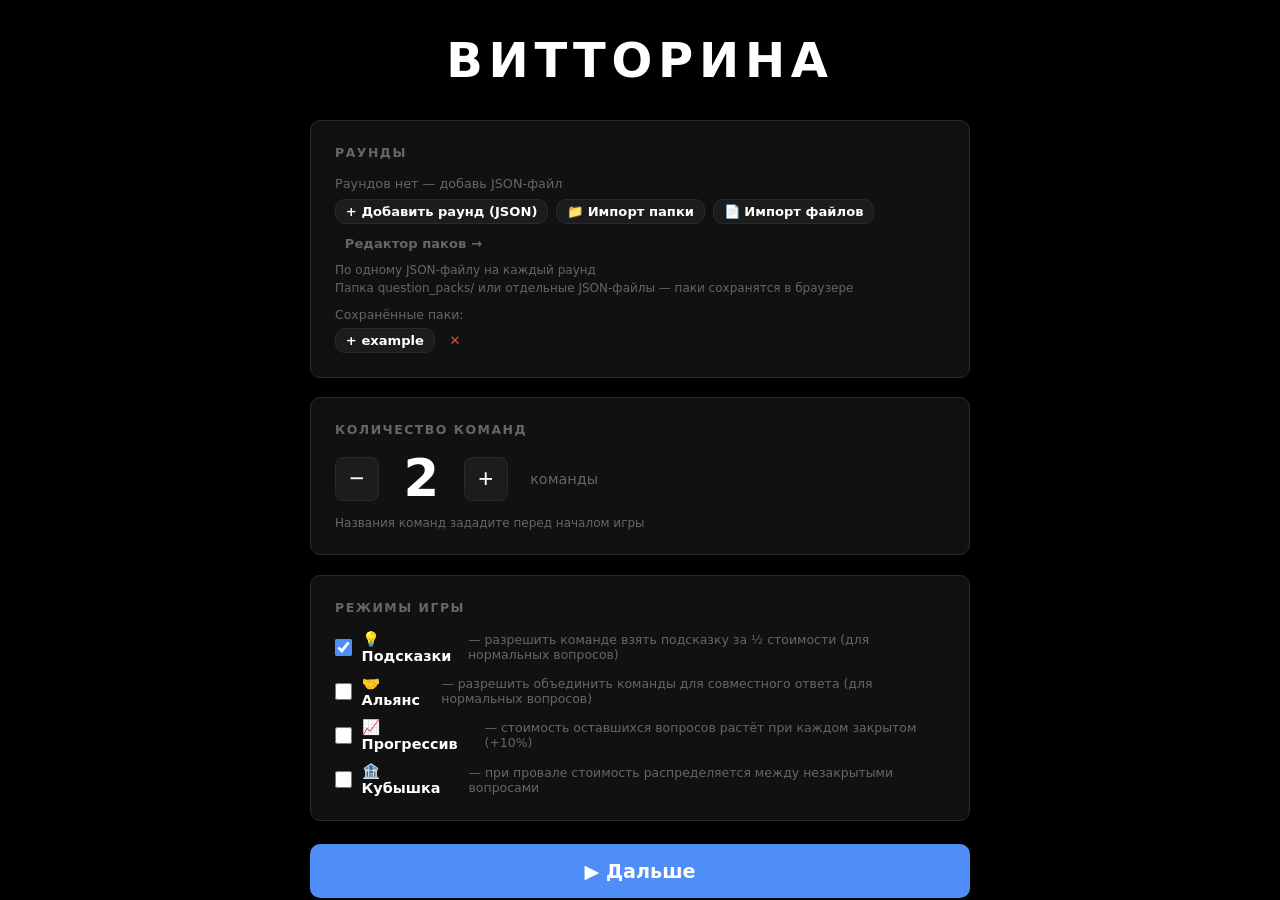
<file: index.html>
<!DOCTYPE html>
<html lang="ru">
<head>
<meta charset="UTF-8">
<title>ВИТТОРИНА</title>
<style>
*, *::before, *::after { box-sizing: border-box; margin: 0; padding: 0; }
:root {
  --bg: #000; --surface: #111; --surface2: #1c1c1c; --border: #2a2a2a;
  --accent: #4f8ef7; --green: #2ecc71; --red: #e74c3c;
  --text: #fff; --text-muted: #666; --radius: 10px;
}
html, body { height: 100%; }
body { font-family: 'Segoe UI', system-ui, sans-serif; background: var(--bg); color: var(--text); height: 100vh; overflow: hidden; }

.screen { display: none; position: fixed; inset: 0; flex-direction: column; }
.screen.active { display: flex; }

.btn { display: inline-flex; align-items: center; justify-content: center; padding: .5em 1.1em; border: none; border-radius: var(--radius); cursor: pointer; font-size: .95rem; font-weight: 600; transition: opacity .15s, transform .1s; text-decoration: none; white-space: nowrap; font-family: inherit; }
.btn:hover { opacity: .8; } .btn:active { transform: scale(.97); }
.btn-primary   { background: var(--accent); color: #fff; }
.btn-secondary { background: var(--surface2); color: var(--text); border: 1px solid var(--border); }
.btn-ghost     { background: transparent; color: var(--text-muted); }
.btn-success   { background: var(--green); color: #fff; }
.btn-danger    { background: var(--red);   color: #fff; }
.btn-sm        { font-size: .82rem; padding: .3em .75em; }

/* ── FLASH ── */
#flash { position: fixed; inset: 0; pointer-events: none; z-index: 900; opacity: 0; transition: opacity .15s; }

/* ── SETUP ── */
#screen-setup { overflow-y: auto; align-items: center; justify-content: flex-start; padding: 2rem 1rem 4rem; background: var(--bg); }
.setup-wrap { width: 100%; max-width: 660px; margin: 0 auto; }
.logo { font-size: 3rem; font-weight: 900; text-align: center; margin-bottom: 2rem; letter-spacing: .12em; text-transform: uppercase; color: #fff; }
.setup-card { background: var(--surface); border: 1px solid var(--border); border-radius: var(--radius); padding: 1.5rem; margin-bottom: 1.2rem; }
.setup-card h2 { font-size: .78rem; text-transform: uppercase; letter-spacing: .12em; color: var(--text-muted); margin-bottom: 1rem; }
.round-item { display: flex; align-items: center; gap: .4rem; background: var(--surface2); border-radius: 8px; padding: .55rem .8rem; margin-bottom: .4rem; }
.round-name { flex: 1; font-size: .9rem; overflow: hidden; text-overflow: ellipsis; white-space: nowrap; }
.icon-btn { background: none; border: none; color: var(--text-muted); cursor: pointer; font-size: .95rem; padding: .2em; }
.icon-btn:hover { color: var(--text); }
.del-btn  { background: none; border: none; color: var(--red); cursor: pointer; font-size: 1rem; }
.setup-hint { font-size: .75rem; color: var(--text-muted); margin-top: .5rem; }
#start-btn { width: 100%; margin-top: .25rem; font-size: 1.2rem; padding: .8em; }

/* Team count selector */
.team-count-row { display: flex; align-items: center; gap: 1.4rem; }
.count-btn { background: var(--surface2); border: 1px solid var(--border); color: var(--text); border-radius: 8px; width: 44px; height: 44px; display: flex; align-items: center; justify-content: center; font-size: 1.6rem; cursor: pointer; transition: background .12s; }
.count-btn:hover { background: #2c2c2c; }
#team-count-display { font-size: 3.2rem; font-weight: 900; min-width: 2.5rem; text-align: center; line-height: 1; }

/* ── FLAPPY SCREEN ── */
#screen-flappy { background: #000; flex-direction: column; overflow: hidden; }
#flappy-columns { flex: 1; display: flex; overflow: hidden; }
.flappy-col { flex: 1; position: relative; border-right: 1px solid #181818; overflow: hidden; }
.flappy-col:last-child { border-right: none; }
.flappy-col canvas { display: block; width: 100%; height: 100%; }
.flappy-col-label {
  position: absolute; bottom: 28px; left: 0; right: 0; text-align: center;
  font-size: .72rem; color: rgba(255,255,255,.3); letter-spacing: .1em;
  text-transform: uppercase; pointer-events: none;
}
#flappy-bar {
  height: 56px; background: #080808; border-top: 1px solid #1a1a1a;
  display: flex; align-items: center; justify-content: space-between;
  padding: 0 1.5rem; gap: 1rem; flex-shrink: 0;
}
#flappy-bar-left { color: var(--text-muted); font-size: .8rem; }

/* ── TEAM NAMING MODAL ── */
.tn-row { display: flex; align-items: center; gap: .75rem; margin-bottom: .65rem; }
.tn-num { font-size: .85rem; color: var(--text-muted); min-width: 1.2rem; text-align: center; }
.tn-input { flex: 1; background: var(--bg); color: var(--text); border: 1px solid var(--border); border-radius: 6px; padding: .4em .7em; font-size: 1.05rem; font-family: inherit; }
.tn-input:focus { outline: 2px solid var(--accent); border-color: transparent; }

/* ── CATEGORY INTRO ── */
#screen-intro { background: #000; align-items: center; justify-content: center; flex-direction: column; gap: 0; }
#intro-round-label { font-size: 1rem; text-transform: uppercase; letter-spacing: .2em; color: var(--text-muted); margin-bottom: 1rem; }
#intro-cat-name { font-size: 5rem; font-weight: 900; text-align: center; text-transform: uppercase; letter-spacing: .08em; opacity: 0; transform: scale(.8); transition: opacity .35s, transform .35s; padding: 0 2rem; line-height: 1.1; }
#intro-cat-name.visible { opacity: 1; transform: scale(1); }

/* ── BOARD ── */
#screen-board { display: none; flex-direction: column; overflow: hidden; }
#screen-board.active { display: flex; }
.board-top { display: flex; align-items: center; padding: .6rem 1.2rem; background: var(--surface); border-bottom: 1px solid var(--border); gap: 1rem; flex-wrap: wrap; flex-shrink: 0; }
.vittorina-title { font-size: 1.4rem; font-weight: 900; letter-spacing: .15em; text-transform: uppercase; color: #fff; flex-shrink: 0; }
#scores-bar { display: flex; gap: .75rem; flex-wrap: wrap; flex: 1; }
.score-chip { display: flex; align-items: center; gap: .5rem; padding: .3rem .8rem; border-radius: 6px; background: var(--surface2); border: 1px solid var(--border); }
.chip-name { font-size: .75rem; text-transform: uppercase; letter-spacing: .05em; opacity: .8; }
.chip-score { font-size: 1.3rem; font-weight: 700; }
.board-ctrl { display: flex; gap: .4rem; align-items: center; flex-shrink: 0; }
.round-lbl { color: var(--text-muted); font-size: .82rem; }
.board-grid { flex: 1; display: grid; overflow: hidden; padding: .75rem 1.2rem 1rem; gap: 16px; align-content: stretch; }
.cat-head { background: #000; border: 3px solid #fff; border-radius: 0; color: #fff; padding: .5rem 1rem; font-weight: 900; font-size: 1.7rem; text-transform: uppercase; letter-spacing: .04em; display: flex; align-items: center; justify-content: center; text-align: center; line-height: 1.15; }
.q-cell { background: #000; border: 3px solid #fff; border-radius: 0; display: flex; align-items: center; justify-content: center; font-size: 4.5rem; font-weight: 900; color: #fff; cursor: pointer; transition: background .1s; padding: 0; }
.q-cell:hover { background: #1a1a1a; }
.q-cell.used { background: #000; color: #111; cursor: default; pointer-events: none; border-color: #1c1c1c; }
.q-cell.meta-locked { cursor: default; pointer-events: none; color: #333; border-color: #222; font-size: 3rem; }

/* ── QUESTION ── */
#screen-question { background: #000; overflow: hidden; }
.q-screen-inner { display: flex; flex-direction: column; height: 100%; padding: .8rem 1.2rem 1rem; gap: .6rem; position: relative; }
.q-topbar { display: flex; align-items: center; justify-content: space-between; flex-shrink: 0; }
.q-meta { display: flex; align-items: center; gap: .75rem; }
.q-value-lbl { font-size: 1.2rem; font-weight: 700; color: #fff; }
.q-cat-lbl { font-size: .85rem; color: var(--text-muted); text-transform: uppercase; letter-spacing: .08em; }
.q-body { flex: 1; display: flex; flex-direction: column; align-items: center; justify-content: center; text-align: center; gap: .8rem; min-height: 0; padding: 0 calc(1.5rem + 180px); }
.q-text { font-weight: 700; line-height: 1.15; color: #fff; width: 100%; }
.q-text.traffic-cycling { color: #7a7a7a; transition: none; }
.q-text.traffic-selected { color: #ffe14d; text-shadow: 0 0 28px rgba(255,225,77,.85), 0 0 60px rgba(255,225,77,.55); animation: trafficPop .35s cubic-bezier(.34,1.56,.64,1); }
@keyframes trafficPop { from { transform: scale(.4); opacity: 0; } to { transform: scale(1); opacity: 1; } }
.q-media { max-width: 100%; max-height: 35vh; border-radius: 6px; }
.buzz-wrap { flex-shrink: 0; text-align: center; min-height: 70px; display: flex; align-items: center; justify-content: center; }
.buzz-pill { display: inline-block; padding: .5rem 2.5rem; border-radius: 40px; font-size: 2.2rem; font-weight: 900; color: #fff; background: #1c1c1c; border: 2px solid #fff; animation: buzzPop .25s cubic-bezier(.34,1.56,.64,1); }
@keyframes buzzPop { from { transform: scale(.5); opacity: 0; } to { transform: scale(1); opacity: 1; } }
#buzz-flash { position:fixed; inset:0; z-index:950; background:rgba(0,0,0,.85); display:none; align-items:center; justify-content:center; pointer-events:none; }
.buzz-flash-name { font-size:clamp(4rem,14vw,14rem); font-weight:900; text-transform:uppercase; letter-spacing:.08em; color:#fff; text-align:center; line-height:1.05; padding:0 3rem; word-break:break-word; overflow-wrap:break-word; }
@keyframes buzzFlashIn { from { transform:scale(.6); opacity:0; } to { transform:scale(1); opacity:1; } }

/* Timer */
.timer-wrap { position: absolute; bottom: 5.5rem; right: 1.5rem; width: 180px; height: 180px; flex-shrink: 0; opacity: .15; transition: opacity .2s; pointer-events: none; }
.timer-wrap.active { opacity: .65; }
.timer-wrap svg { transform: rotate(-90deg); width: 180px; height: 180px; }
.t-bg  { fill: none; stroke: #222; stroke-width: 10; }
.t-arc { fill: none; stroke: #fff; stroke-width: 10; stroke-linecap: round; transition: stroke-dashoffset .8s linear; }
.t-num { position: absolute; inset: 0; display: flex; align-items: center; justify-content: center; font-size: 3.8rem; font-weight: 900; color: #fff; }
@keyframes timerShake {
  0%   { transform: scale(1.35); }
  10%  { transform: scale(1.18) translate(-7px,-3px); }
  22%  { transform: scale(1.14) translate(7px,3px); }
  34%  { transform: scale(1.09) translate(-5px,-2px); }
  46%  { transform: scale(1.06) translate(5px,2px); }
  58%  { transform: scale(1.03) translate(-3px,0); }
  70%  { transform: scale(1.02) translate(2px,0); }
  100% { transform: scale(1); }
}
.timer-wrap.flash-start { animation: timerShake 1.5s ease-out forwards; }
.q-controls { flex-shrink: 0; display: flex; gap: .6rem; justify-content: center; align-items: center; flex-wrap: wrap; padding-bottom: .2rem; }

/* Answer reveal */
.ans-overlay { position: fixed; inset: 0; background: rgba(0,0,0,.92); display: flex; align-items: center; justify-content: center; z-index: 100; }
.ans-box { background: var(--surface); border: 1px solid var(--border); border-radius: var(--radius); padding: 2.5rem; max-width: 700px; width: 92%; text-align: center; display: flex; flex-direction: column; gap: 1rem; }
.ans-box h2 { color: var(--accent); font-size: 1.2rem; text-transform: uppercase; letter-spacing: .1em; }
.ans-text { font-size: 1.5rem; font-weight: 600; }

/* Event popup */
.event-pop { position: fixed; top: 50%; left: 50%; transform: translate(-50%,-50%) scale(0); z-index: 500; text-align: center; pointer-events: none; transition: transform .22s cubic-bezier(.34,1.56,.64,1); }
.event-pop.show { transform: translate(-50%,-50%) scale(1); }
.event-pop.hide { transform: translate(-50%,-50%) scale(0) translateY(-40px); opacity: 0; transition: transform .35s ease-in, opacity .35s; }
.ep-pts  { font-size: 5.5rem; font-weight: 900; line-height: 1; text-shadow: 0 4px 24px rgba(0,0,0,.6); }
.ep-name { font-size: 2rem; font-weight: 700; margin-top: .2rem; color: #fff; }

/* Modals */
.modal-overlay { position: fixed; inset: 0; background: rgba(0,0,0,.78); display: flex; align-items: center; justify-content: center; z-index: 200; }
.modal { background: var(--surface); border: 1px solid var(--border); border-radius: var(--radius); padding: 1.8rem; min-width: 320px; max-width: 95vw; display: flex; flex-direction: column; gap: 1rem; }
.modal h2 { font-size: 1.05rem; text-transform: uppercase; letter-spacing: .1em; }
.modal-sub { font-size: .82rem; color: var(--text-muted); }
.adj-row { display: flex; align-items: center; gap: .6rem; padding: .5rem; background: var(--surface2); border-radius: 8px; }
.adj-lbl   { flex: 1; font-weight: 600; font-size: .95rem; }
.adj-score { font-size: 1.15rem; font-weight: 700; min-width: 55px; text-align: right; }
.adj-inp   { width: 65px; background: var(--bg); color: var(--text); border: 1px solid var(--border); border-radius: 6px; padding: .25em .5em; font-size: .9rem; text-align: center; font-family: inherit; }
.adj-plus  { background: var(--green); color: #fff; border: none; border-radius: 6px; padding: .3em .65em; cursor: pointer; font-weight: 700; font-family: inherit; }
.adj-minus { background: var(--red);   color: #fff; border: none; border-radius: 6px; padding: .3em .65em; cursor: pointer; font-weight: 700; font-family: inherit; }

/* Bag modal */
.bag-team-btn { background: var(--surface2); border: 1px solid var(--border); color: var(--text); border-radius: 8px; padding: .45em 1em; cursor: pointer; font-size: .95rem; font-weight: 600; font-family: inherit; transition: background .12s; }
.bag-team-btn.selected { background: var(--accent); border-color: var(--accent); color: #fff; }
.bag-team-btn:hover:not(.selected) { border-color: var(--accent); }
#bag-teams-list { display: flex; flex-wrap: wrap; gap: .5rem; }

/* Auction modal */
.auc-row { display: flex; align-items: center; gap: .6rem; padding: .5rem; background: var(--surface2); border-radius: 8px; margin-bottom: .4rem; }
.auc-name { flex: 1; font-weight: 600; font-size: .95rem; }
.auc-inp  { width: 80px; background: var(--bg); color: var(--text); border: 1px solid var(--border); border-radius: 6px; padding: .25em .5em; font-size: .9rem; text-align: center; font-family: inherit; }
.auc-res-btn { background: var(--surface); border: 1px solid var(--border); color: var(--text-muted); border-radius: 6px; padding: .3em .7em; cursor: pointer; font-weight: 700; font-family: inherit; font-size: 1rem; transition: background .12s; }
.auc-res-btn.correct { background: var(--green); border-color: var(--green); color: #fff; }
.auc-res-btn.wrong   { background: var(--red);   border-color: var(--red);   color: #fff; }

/* ── CREDITS ── */
#screen-credits { background: #000; align-items: center; justify-content: flex-start; overflow-y: auto; position: relative; padding: 3rem 0 7rem; }
.credits-inner { position: relative; z-index: 1; width: 100%; padding: 0 6%; display: flex; flex-direction: column; align-items: stretch; }
.stats-block { margin-top: 2.5rem; opacity: 0; transition: opacity .8s; }
.stats-title { font-size: 1.2rem; letter-spacing: .25em; text-transform: uppercase; color: var(--text-muted); text-align: center; margin-bottom: 1rem; }
.stat-row { display: flex; align-items: baseline; gap: 1.2rem; padding: .7rem 3rem; border-top: 1px solid #1a1a1a; font-size: 1.1rem; flex-wrap: wrap; }
.stat-name { font-weight: 700; min-width: 8rem; }
.stat-detail { color: var(--text-muted); font-size: .95rem; }
.credits-title { font-size: 1.8rem; letter-spacing: .3em; text-transform: uppercase; color: var(--text-muted); text-align: center; margin-bottom: 3rem; }
.credit-row { display: flex; align-items: center; gap: 2rem; padding: 1.8rem 3rem; border-top: 2px solid #1a1a1a; transform: translateX(-60px); opacity: 0; transition: transform .9s cubic-bezier(.22,1,.36,1), opacity .7s; }
.credit-row.entered { transform: translateX(0); opacity: 1; }
.credit-place { font-size: 2rem; color: var(--text-muted); font-weight: 700; min-width: 3rem; text-align: center; }
.credit-name  { flex: 1; font-size: 3.2rem; font-weight: 700; }
.credit-score { font-size: 3.2rem; font-weight: 900; }
.credit-row.first-place .credit-name,
.credit-row.first-place .credit-score { font-size: 5rem; }
.credit-row.first-place { padding: 2.5rem 3rem; border-top-color: #333; }
.credits-restart { position: fixed; bottom: 1.5rem; right: 1.5rem; z-index: 2; }
#fireworks-canvas { position: absolute; inset: 0; width: 100%; height: 100%; pointer-events: none; z-index: 0; }
.last-banner { text-align:center; font-size:1.6rem; font-weight:900; text-transform:uppercase; letter-spacing:.04em; color:#2ecc71; margin-top:1.2rem; padding:.6rem 1.2rem; border:2px solid #2ecc71; border-radius:8px; }
.btn-hint { background: #e67e22; color: #fff; }
.btn-alliance { background: #9b59b6; color: #fff; }
.mode-row { display:flex; align-items:center; gap:.6rem; cursor:pointer; font-size:.9rem; font-weight:600; user-select:none; }
.mode-row input[type=checkbox] { width:17px; height:17px; cursor:pointer; accent-color: var(--accent); flex-shrink:0; }
.mode-desc { color:var(--text-muted); font-size:.78rem; font-weight:400; }
.reveal-tile { background: #1a1a1a; transition: opacity .3s ease; }
.reveal-tile.open { opacity: 0; pointer-events: none; }
/* Данетка */
.danetka-tbl { width: 100%; border-collapse: collapse; }
.danetka-tbl th { padding: .35rem .7rem; color: var(--text-muted); font-size: .72rem; text-transform: uppercase; letter-spacing: .08em; border-bottom: 1px solid #2a2a2a; font-weight: 600; }
.danetka-tbl td { padding: .45rem .7rem; border-bottom: 1px solid #1a1a1a; }
.dan-name { text-align: left; font-weight: 600; font-size: .95rem; }
.dan-cnt  { text-align: center; font-size: 1.4rem; font-weight: 800; }
.dan-cnt-yes { color: #2ecc71; }
.dan-cnt-no  { color: #e74c3c; }
tr.dan-buzzed { background: rgba(79,142,247,.12); }
</style>
</head>
<body>

<div id="flash"></div>
<div class="event-pop" id="evpop">
  <div class="ep-pts" id="ep-pts"></div>
  <div class="ep-name" id="ep-name"></div>
</div>

<!-- ══ SETUP ══ -->
<div id="screen-setup" class="screen active">
  <div class="setup-wrap">
    <h1 class="logo">Витторина</h1>
    <div class="setup-card">
      <h2>Раунды</h2>
      <div id="rounds-list"></div>
      <div style="display:flex;gap:.5rem;flex-wrap:wrap;margin-top:.5rem">
        <button class="btn btn-secondary btn-sm" id="add-round-btn">+ Добавить раунд (JSON)</button>
        <button class="btn btn-secondary btn-sm" id="import-folder-btn">📁 Импорт папки</button>
        <button class="btn btn-secondary btn-sm" id="import-files-btn">📄 Импорт файлов</button>
        <a href="editor.html" class="btn btn-ghost btn-sm" target="_blank">Редактор паков →</a>
      </div>
      <p class="setup-hint">По одному JSON-файлу на каждый раунд</p>
      <p class="setup-hint" style="margin-top:.25rem">Папка question_packs/ или отдельные JSON-файлы — паки сохранятся в браузере</p>
      <div id="import-toast" style="display:none;font-size:.82rem;color:#2ecc71;margin-top:.4rem;font-weight:600"></div>
      <div id="saved-packs-section" style="display:none;margin-top:.75rem">
        <p style="font-size:.78rem;color:var(--text-muted);margin-bottom:.4rem">Сохранённые паки:</p>
        <div id="saved-packs-list" style="display:flex;gap:.4rem;flex-wrap:wrap"></div>
      </div>
    </div>
    <div class="setup-card">
      <h2>Количество команд</h2>
      <div class="team-count-row">
        <button class="count-btn" id="team-minus">−</button>
        <span id="team-count-display">2</span>
        <button class="count-btn" id="team-plus">+</button>
        <span style="color:var(--text-muted);font-size:.9rem">команды</span>
      </div>
      <p class="setup-hint" style="margin-top:.75rem">Названия команд зададите перед началом игры</p>
    </div>
    <div class="setup-card">
      <h2>Режимы игры</h2>
      <div style="display:flex;flex-direction:column;gap:.7rem">
        <label class="mode-row"><input type="checkbox" id="mode-hint" checked><span>💡 Подсказки</span><span class="mode-desc">— разрешить команде взять подсказку за ½ стоимости (для нормальных вопросов)</span></label>
        <label class="mode-row"><input type="checkbox" id="mode-alliance"><span>🤝 Альянс</span><span class="mode-desc">— разрешить объединить команды для совместного ответа (для нормальных вопросов)</span></label>
        <label class="mode-row"><input type="checkbox" id="mode-progressive"><span>📈 Прогрессив</span><span class="mode-desc">— стоимость оставшихся вопросов растёт при каждом закрытом (+10%)</span></label>
        <label class="mode-row"><input type="checkbox" id="mode-kubyshka"><span>🏦 Кубышка</span><span class="mode-desc">— при провале стоимость распределяется между незакрытыми вопросами</span></label>
      </div>
    </div>
    <div id="resume-card" class="setup-card" style="display:none;border:1px solid #f39c12;background:rgba(243,156,18,.07)">
      <div style="font-size:1rem;font-weight:700;margin-bottom:.4rem">⏸ Продолжить прошлую игру</div>
      <p id="resume-info" style="font-size:.88rem;color:var(--text-muted);margin:.2rem 0 .8rem;line-height:1.5"></p>
      <div style="display:flex;gap:.5rem">
        <button class="btn btn-primary btn-sm" id="resume-btn">▶ Продолжить</button>
        <button class="btn btn-ghost btn-sm" id="resume-delete-btn">✕ Удалить</button>
      </div>
    </div>
    <button class="btn btn-primary" id="start-btn">▶ Дальше</button>
  </div>
</div>

<!-- ══ FLAPPY SCREEN ══ -->
<div id="screen-flappy" class="screen">
  <div id="flappy-columns"></div>
  <div id="flappy-bar">
    <span id="flappy-bar-left">Каждая команда нажимает свою кнопку — птица летит!</span>
    <div style="display:flex;gap:.5rem">
      <button class="btn btn-ghost btn-sm" id="flappy-return-btn" style="display:none">← Вернуться к игре</button>
      <button class="btn btn-primary" id="flappy-to-names">Перейти к названию команд →</button>
    </div>
  </div>
</div>

<!-- team naming modal -->
<div id="modal-team-names" class="modal-overlay" style="display:none">
  <div class="modal" style="max-width:420px">
    <h2>Названия команд</h2>
    <p class="modal-sub">Введите названия перед стартом</p>
    <div id="team-name-inputs" style="margin-top:.5rem"></div>
    <div style="display:flex;gap:.5rem;margin-top:1.2rem">
      <button class="btn btn-primary" id="start-game-btn" style="flex:1;font-size:1.05rem;padding:.7em">Начать игру ▶</button>
      <button class="btn btn-ghost btn-sm" id="team-names-back">Назад</button>
    </div>
  </div>
</div>

<!-- ══ CATEGORY INTRO ══ -->
<div id="screen-intro" class="screen">
  <span id="intro-round-label"></span>
  <div id="intro-cat-name"></div>
  <button class="btn btn-ghost btn-sm" id="intro-skip" style="position:fixed;bottom:1.5rem;right:1.5rem">Пропустить →</button>
</div>

<!-- ══ BOARD ══ -->
<div id="screen-board" class="screen">
  <div class="board-top">
    <span class="vittorina-title">Витторина</span>
    <div id="scores-bar"></div>
    <span id="chooser-lbl" style="font-size:.82rem;color:var(--text-muted);white-space:nowrap;flex-shrink:0"></span>
    <div class="board-ctrl">
      <span class="round-lbl" id="round-lbl"></span>
      <button class="btn btn-ghost btn-sm" id="pause-btn">⏸ Пауза</button>
      <button class="btn btn-ghost btn-sm" id="adj-btn">± Баллы</button>
      <button class="btn btn-ghost btn-sm" id="next-round-btn" style="display:none">Следующий раунд →</button>
      <button class="btn btn-ghost btn-sm" id="end-btn" style="display:none">🏆 Итоги</button>
      <button class="btn btn-ghost btn-sm" id="back-setup-btn">Настройки</button>
    </div>
  </div>
  <div id="board-grid" class="board-grid"></div>
</div>

<!-- ══ QUESTION ══ -->
<div id="screen-question" class="screen">
  <div class="q-screen-inner">
    <div class="q-topbar">
      <div class="q-meta">
        <span class="q-value-lbl" id="q-val"></span>
        <span class="q-cat-lbl"   id="q-cat"></span>
      </div>
      <button class="btn btn-ghost btn-sm" id="q-back">← Поле</button>
    </div>
    <div class="q-body">
      <p class="q-text" id="q-text"></p>
      <img  id="q-img"  class="q-media" style="display:none">
      <audio id="q-aud" controls style="display:none"></audio>
      <div id="q-vwrap" style="display:none"><video id="q-vid" controls class="q-media"></video></div>
      <div id="last-banner" class="last-banner" style="display:none"></div>
      <div id="reveal-container" style="display:none;position:relative;width:100%;flex:1;min-height:0;max-height:55vh">
        <img id="reveal-img-el" style="width:100%;height:100%;object-fit:cover;display:block;border-radius:6px">
        <div id="reveal-grid-el" style="position:absolute;inset:0;display:grid"></div>
      </div>
      <div id="danetka-panel" style="display:none;width:100%;max-width:560px">
        <table class="danetka-tbl">
          <thead><tr>
            <th style="text-align:left">Команда</th>
            <th style="color:#2ecc71">ДА</th>
            <th style="color:#e74c3c">НЕТ</th>
          </tr></thead>
          <tbody id="danetka-tbody"></tbody>
        </table>
      </div>
    </div>
    <div class="buzz-wrap">
      <div class="buzz-pill" id="buzz-pill" style="display:none"></div>
    </div>
    <div class="timer-wrap" id="timer-wrap">
      <svg viewBox="0 0 180 180">
        <circle class="t-bg"  cx="90" cy="90" r="78"/>
        <circle class="t-arc" id="t-arc" cx="90" cy="90" r="78" stroke-dasharray="490.09" stroke-dashoffset="0"/>
      </svg>
      <div class="t-num" id="t-num">60</div>
    </div>
    <div class="q-controls">
      <button class="btn btn-success btn-sm" id="q-correct" style="display:none">✓ Верно [Пробел]</button>
      <button class="btn btn-danger  btn-sm" id="q-wrong"   style="display:none">✗ Неверно [Z]</button>
      <button class="btn btn-hint    btn-sm" id="q-hint"    style="display:none">💡 Подсказка (½)</button>
      <button class="btn btn-alliance btn-sm" id="q-alliance" style="display:none">🤝 Альянс [A]</button>
      <div id="jeopardy-btns" style="display:none;gap:.5rem;flex-wrap:wrap;justify-content:center;align-items:center"></div>
      <div id="danetka-judge" style="display:none;gap:.5rem;flex-wrap:wrap;justify-content:center;align-items:center"></div>
      <button class="btn btn-secondary btn-sm" id="q-start">▶ Старт</button>
      <button class="btn btn-secondary btn-sm" id="q-last-end" style="display:none">Больше правильных ответов нет</button>
      <button class="btn btn-ghost    btn-sm" id="q-annul">Аннулировать</button>
      <button class="btn btn-secondary btn-sm" id="q-blitz-skip" style="display:none">⏭ Пропустить</button>
    </div>
  </div>
  <div id="ans-overlay" class="ans-overlay" style="display:none">
    <div class="ans-box">
      <h2>Ответ</h2>
      <p class="ans-text" id="ans-text"></p>
      <img   id="ans-img" class="q-media" style="display:none">
      <audio id="ans-aud" controls style="display:none"></audio>
      <video id="ans-vid" controls class="q-media" style="display:none"></video>
      <button class="btn btn-primary" id="ans-close">← К полю</button>
    </div>
  </div>
</div>

<!-- ══ CREDITS ══ -->
<div id="screen-credits" class="screen">
  <canvas id="fireworks-canvas"></canvas>
  <div class="credits-inner" id="credits-inner">
    <div class="credits-title">— итоги —</div>
  </div>
  <div class="credits-restart" style="display:flex;gap:.5rem">
    <button class="btn btn-ghost btn-sm" id="credits-back">← В начало</button>
    <button class="btn btn-ghost btn-sm" id="credits-download">📥 Скачать лог</button>
  </div>
</div>

<!-- score modal -->
<div id="modal-scores" class="modal-overlay" style="display:none">
  <div class="modal">
    <h2>Промежуточные итоги</h2>
    <div id="modal-list"></div>
    <button class="btn btn-primary btn-sm" id="modal-close">Закрыть</button>
  </div>
</div>

<!-- bag modal -->
<div id="modal-bag" class="modal-overlay" style="display:none">
  <div class="modal">
    <h2>🎁 Кот в мешке</h2>
    <p class="modal-sub">Выберите команду и укажите ставку</p>
    <div id="bag-teams-list"></div>
    <div style="display:flex;align-items:center;gap:.75rem;margin-top:.75rem">
      <label style="font-size:.85rem;color:var(--text-muted);white-space:nowrap">Ставка:</label>
      <input id="bag-value-input" type="number" value="100" min="0" step="50"
        style="width:110px;background:var(--bg);color:var(--text);border:1px solid var(--border);border-radius:6px;padding:.3em .6em;font-size:1rem;font-family:inherit">
    </div>
    <div style="display:flex;gap:.5rem;margin-top:1rem">
      <button class="btn btn-primary" id="bag-confirm-btn">▶ Начать вопрос</button>
      <button class="btn btn-ghost btn-sm" id="bag-cancel-btn">Отмена</button>
    </div>
  </div>
</div>

<!-- auction modal -->
<div id="modal-auction" class="modal-overlay" style="display:none">
  <div class="modal" style="max-width:480px">
    <h2>🔨 Аукцион</h2>
    <p class="modal-sub">Введите ставки и отметьте результат каждой команды</p>
    <div id="auction-rows"></div>
    <div style="display:flex;gap:.5rem;margin-top:1rem;flex-wrap:wrap">
      <button class="btn btn-primary" id="auction-apply">Применить</button>
      <button class="btn btn-ghost btn-sm" id="auction-annul-btn">Аннулировать всё</button>
    </div>
  </div>
</div>

<!-- settings modal -->
<div id="modal-settings" class="modal-overlay" style="display:none">
  <div class="modal" style="max-width:520px;width:94vw;max-height:90vh;overflow-y:auto">
    <h2>⚙ Настройки игры</h2>
    <div id="ms-current-round" style="font-size:.85rem;color:var(--text-muted);margin-top:-.3rem"></div>
    <div style="border-top:1px solid var(--border);padding-top:.75rem;margin-top:.25rem">
      <div style="font-size:.78rem;text-transform:uppercase;letter-spacing:.1em;color:var(--text-muted);margin-bottom:.5rem">Следующие раунды</div>
      <div id="ms-rounds-list" style="display:flex;flex-direction:column;gap:.35rem"></div>
      <div style="display:flex;gap:.4rem;flex-wrap:wrap;margin-top:.6rem">
        <button class="btn btn-secondary btn-sm" id="ms-add-json-btn">+ JSON файл</button>
        <button class="btn btn-secondary btn-sm" id="ms-add-saved-btn">📂 Из сохранённых</button>
      </div>
      <div id="ms-saved-popup" style="display:none;margin-top:.5rem;padding:.6rem;background:var(--surface2);border-radius:8px;border:1px solid var(--border)">
        <div style="font-size:.75rem;color:var(--text-muted);margin-bottom:.4rem">Выберите сохранённый пак:</div>
        <div id="ms-saved-list" style="display:flex;gap:.35rem;flex-wrap:wrap"></div>
      </div>
    </div>
    <div style="display:flex;gap:.5rem;margin-top:1rem;flex-wrap:wrap">
      <button class="btn btn-primary" id="ms-resume-btn" style="flex:1">▶ Продолжить игру</button>
      <button class="btn btn-danger btn-sm" id="ms-quit-btn">Завершить игру</button>
    </div>
  </div>
</div>

<div id="alliance-wait" style="display:none;position:fixed;inset:0;z-index:600;background:rgba(0,0,0,.75);align-items:center;justify-content:center">
  <div style="background:#1a1230;border:3px solid #9b59b6;border-radius:20px;padding:2.5rem 3rem;max-width:640px;width:90%;text-align:center;box-shadow:0 8px 48px rgba(155,89,182,.55)">
    <div id="alliance-wait-text" style="font-size:1.6rem;color:#ccc;margin-bottom:.6rem;font-weight:600"></div>
    <div style="font-size:5rem;font-weight:900;color:#9b59b6;line-height:1;margin-bottom:1.6rem"><span id="alliance-wait-sec"></span></div>
    <div style="font-size:1.1rem;color:#aaa;margin-bottom:1.2rem">Кто хочет вступить в альянс?</div>
    <div id="alliance-team-btns" style="display:flex;gap:.8rem;justify-content:center;flex-wrap:wrap"></div>
  </div>
</div>
<script>
/* ═══ SOUNDS ═══ */
function playSound(name) {
  try { new Audio(`sounds/${name}.mp3`).play().catch(() => {}); } catch {}
}
const SFX = {
  click()   { playSound('click'); },
  buzz()    { playSound('answer'); },
  correct() { playSound('correct'); },
  wrong()   { playSound('wrong'); },
  timerEnd(){ playSound('wrong'); },
  tick()    { playSound('click'); },
  slide()   { playSound('slide_on'); },
  intro()   { playSound('slide_on'); },
  catShow() { },
  reveal()  { },
  rick()    { playSound('rick'); },
};
let _hoverLast = 0;
document.addEventListener('mouseover', e => {
  if (Date.now() - _hoverLast < 80) return;
  if (e.target.closest('.btn,.q-cell,.icon-btn,.del-btn,.adj-plus,.adj-minus,.bag-team-btn,.auc-res-btn,.count-btn')) {
    SFX.click(); _hoverLast = Date.now();
  }
});

/* ═══ FLASH ═══ */
function flash(color) {
  const el = document.getElementById('flash');
  el.style.background = color; el.style.opacity = '1';
  requestAnimationFrame(() => requestAnimationFrame(() => {
    el.style.transition = 'opacity .45s'; el.style.opacity = '0';
    setTimeout(() => { el.style.transition = ''; }, 500);
  }));
}

/* ═══ EVENT POPUP ═══ */
let _popT = null;
function showPopup(pts, name) {
  const p = document.getElementById('evpop');
  document.getElementById('ep-pts').textContent = (pts > 0 ? '+' : '') + pts;
  document.getElementById('ep-pts').style.color = pts > 0 ? '#2ecc71' : '#e74c3c';
  document.getElementById('ep-name').textContent = name;
  p.classList.remove('hide'); p.classList.add('show');
  clearTimeout(_popT);
  _popT = setTimeout(() => { p.classList.remove('show'); p.classList.add('hide'); setTimeout(() => p.classList.remove('hide'), 450); }, 1700);
}

/* ═══ STATE ═══ */
const S = { rounds: [], ri: 0, teams: [], used: {}, curQ: null, tRun: false, tSec: 60, tTot: 60, tInt: null, buzzed: null, wrongTeams: new Set(), hintsUsed: {}, hintSec: 0, hintInt: null, log: [], progressive: {}, kubyshka: {}, metaClosed: {},
  modeHint: true, modeAlliance: false, modeProgressive: false, modeKubyshka: false };
const TARC_VAL = 490.09;

/* ═══ CHOOSER ═══ */
let _chooserBag = [], _lastChooser = -1;

/* ═══ AUTOSAVE ═══ */
const SAVE_KEY = 'qhb_active_game';
function saveGame() {
  if (!S.teams || !S.teams.length) return;
  try {
    localStorage.setItem(SAVE_KEY, JSON.stringify({
      ri: S.ri, teams: S.teams, used: S.used, rounds: S.rounds,
      tTot: S.tTot, hintsUsed: S.hintsUsed, wrongTeams: [...S.wrongTeams],
      chooserBag: _chooserBag, lastChooser: _lastChooser, log: S.log,
      progressive: S.progressive, kubyshka: S.kubyshka, metaClosed: S.metaClosed,
      modeHint: S.modeHint, modeAlliance: S.modeAlliance, modeProgressive: S.modeProgressive, modeKubyshka: S.modeKubyshka
    }));
  } catch(e) {}
}
function deleteSave() { localStorage.removeItem(SAVE_KEY); }

function _shuffle(arr) {
  for (let i = arr.length - 1; i > 0; i--) {
    const j = Math.floor(Math.random() * (i + 1));
    [arr[i], arr[j]] = [arr[j], arr[i]];
  }
  return arr;
}

/* Музыкальный светофор — наборы букв (без Ё, Й, Ь, Ъ, Ы) */
const TRAFFIC_VOWELS = ['А','Е','И','О','У','Э','Ю','Я'];
const TRAFFIC_CONSONANTS = ['Б','В','Г','Д','Ж','З','К','Л','М','Н','П','Р','С','Т','Ф','Х','Ц','Ч','Ш','Щ'];
function trafficPool(q) {
  if (q.traffic_mode === 'letters') {
    const set = q.letters_set || 'all';
    if (set === 'vowels') return [...TRAFFIC_VOWELS];
    if (set === 'consonants') return [...TRAFFIC_CONSONANTS];
    return [...TRAFFIC_VOWELS, ...TRAFFIC_CONSONANTS];
  }
  return (q.words || []).map(w => String(w).trim()).filter(Boolean);
}

function nextChooser() {
  if (!S.teams.length) return;
  if (_chooserBag.length === 0) {
    // Refill: all teams, shuffle, ensure first ≠ lastChooser
    const all = S.teams.map((_, i) => i);
    do { _shuffle(all); } while (all.length > 1 && all[0] === _lastChooser);
    _chooserBag = all;
  }
  _lastChooser = _chooserBag.shift();
  const el = document.getElementById('chooser-lbl');
  if (el) el.innerHTML = `Выбирает: <strong style="color:#fff">${S.teams[_lastChooser].name}</strong>`;
}

function resetChooser() {
  _chooserBag = []; _lastChooser = -1;
  const el = document.getElementById('chooser-lbl');
  if (el) el.textContent = '';
}

function showScreen(id) {
  document.querySelectorAll('.screen').forEach(s => s.classList.remove('active'));
  document.getElementById(id).classList.add('active');
}

/* ═══════════════════════════════════════
   SETUP
═══════════════════════════════════════ */
let sRounds = [], sTeamCount = 2;

function renderRounds() {
  const el = document.getElementById('rounds-list');
  if (!sRounds.length) { el.innerHTML = '<p style="color:var(--text-muted);font-size:.8rem">Раундов нет — добавь JSON-файл</p>'; return; }
  el.innerHTML = '';
  sRounds.forEach((r, i) => {
    const d = document.createElement('div'); d.className = 'round-item';
    d.innerHTML = `<span style="color:var(--text-muted);font-size:.78rem">R${i+1}</span><span class="round-name">${r.packName}</span><button class="icon-btn">▲</button><button class="icon-btn">▼</button><button class="del-btn">✕</button>`;
    d.querySelectorAll('.icon-btn')[0].onclick = () => { if (i > 0) { [sRounds[i-1],sRounds[i]]=[sRounds[i],sRounds[i-1]]; renderRounds(); } };
    d.querySelectorAll('.icon-btn')[1].onclick = () => { if (i < sRounds.length-1) { [sRounds[i],sRounds[i+1]]=[sRounds[i+1],sRounds[i]]; renderRounds(); } };
    d.querySelector('.del-btn').onclick = () => { sRounds.splice(i,1); renderRounds(); };
    el.appendChild(d);
  });
}

const EXAMPLE_PACK = {"name":"example","categories":[{"name":"История","buzz_mode":"unlimited","questions":[{"value":100,"timer":60,"question":"В каком году была основана Москва?","answer":"1147","type":"normal","penalty":"none","image":null,"audio":null,"video":null,"answer_reveal":{"text":"Москва основана в 1147 году князем Юрием Долгоруким.","image":null,"audio":null,"video":null}},{"value":200,"timer":60,"question":"Кто написал «Войну и мир»?","answer":"Лев Толстой","type":"normal","penalty":"half","image":null,"audio":null,"video":null,"answer_reveal":null},{"value":300,"timer":60,"question":"В каком году закончилась Вторая мировая война?","answer":"1945","type":"normal","penalty":"none","image":null,"audio":null,"video":null,"answer_reveal":null}]},{"name":"Наука","buzz_mode":"unlimited","questions":[{"value":100,"timer":60,"question":"Какой химический элемент обозначается символом O?","answer":"Кислород","type":"normal","penalty":"none","image":null,"audio":null,"video":null,"answer_reveal":null},{"value":200,"timer":60,"question":"Сколько планет в Солнечной системе?","answer":"8","type":"normal","penalty":"none","image":null,"audio":null,"video":null,"answer_reveal":{"text":"8 планет: Меркурий, Венера, Земля, Марс, Юпитер, Сатурн, Уран, Нептун. Плутон — карликовая планета.","image":null,"audio":null,"video":null}},{"value":300,"timer":60,"question":"Кто открыл пенициллин?","answer":"Александр Флеминг","type":"normal","penalty":"half","image":null,"audio":null,"video":null,"answer_reveal":null}]},{"name":"Кино","buzz_mode":"unlimited","questions":[{"value":100,"timer":60,"question":"В каком году вышел первый фильм о Гарри Поттере?","answer":"2001","type":"normal","penalty":"none","image":null,"audio":null,"video":null,"answer_reveal":null},{"value":200,"timer":60,"question":"Кто сыграл Тони Старка в киновселенной Marvel?","answer":"Роберт Дауни мл.","type":"normal","penalty":"none","image":null,"audio":null,"video":null,"answer_reveal":null},{"value":300,"timer":60,"question":"Назовите режиссёра фильма «Интерстеллар».","answer":"Кристофер Нолан","type":"normal","penalty":"full","image":null,"audio":null,"video":null,"answer_reveal":null}]}]};

function renderSavedPacks() {
  try {
    const names = JSON.parse(localStorage.getItem('qhb_pack_names') || '[]');
    const sec = document.getElementById('saved-packs-section');
    const list = document.getElementById('saved-packs-list');
    if (!names.length) { sec.style.display = 'none'; return; }
    sec.style.display = '';
    list.innerHTML = '';
    names.forEach(name => {
      const row = document.createElement('div');
      row.style.cssText = 'display:flex;gap:.3rem;align-items:center';
      const btn = document.createElement('button');
      btn.className = 'btn btn-secondary btn-sm';
      btn.textContent = '+ ' + name;
      btn.onclick = () => {
        try {
          const data = JSON.parse(localStorage.getItem('qhb_pack_' + name));
          if (!data) return;
          sRounds.push({packName: data.name || name, pack: data});
          renderRounds(); SFX.slide();
        } catch { alert('Ошибка чтения пака: ' + name); }
      };
      const del = document.createElement('button');
      del.className = 'btn btn-ghost btn-sm'; del.textContent = '✕';
      del.style.color = 'var(--red)'; del.title = 'Удалить из списка';
      del.onclick = () => {
        const ns = JSON.parse(localStorage.getItem('qhb_pack_names')||'[]').filter(n=>n!==name);
        localStorage.setItem('qhb_pack_names', JSON.stringify(ns));
        localStorage.removeItem('qhb_pack_' + name);
        renderSavedPacks();
      };
      row.appendChild(btn); row.appendChild(del); list.appendChild(row);
    });
  } catch {}
}
// Seed example pack on first load
try {
  if (!localStorage.getItem('qhb_pack_example')) {
    localStorage.setItem('qhb_pack_example', JSON.stringify(EXAMPLE_PACK));
    const names = JSON.parse(localStorage.getItem('qhb_pack_names')||'[]');
    if (!names.includes('example')) { names.push('example'); localStorage.setItem('qhb_pack_names', JSON.stringify(names)); }
  }
  renderSavedPacks();
} catch {}

// Check for saved game
(function checkResume() {
  try {
    const raw = localStorage.getItem(SAVE_KEY);
    if (!raw) return;
    const d = JSON.parse(raw);
    if (!d.teams || !d.teams.length || !d.rounds || !d.rounds.length) return;
    const scores = d.teams.map(t => `${t.name}: ${t.score}`).join(' · ');
    const info = document.getElementById('resume-info');
    info.textContent = `${d.teams.length} команд · раунд ${(d.ri||0)+1} из ${d.rounds.length}\n${scores}`;
    info.style.whiteSpace = 'pre-line';
    document.getElementById('resume-card').style.display = '';
  } catch(e) {}
})();
document.getElementById('resume-btn').onclick = () => {
  try {
    const d = JSON.parse(localStorage.getItem(SAVE_KEY) || 'null');
    if (!d) return;
    S.ri = d.ri || 0; S.teams = d.teams; S.used = d.used || {};
    S.rounds = d.rounds; S.tTot = d.tTot || 60; S.tSec = d.tTot || 60;
    S.hintsUsed = d.hintsUsed || {}; S.wrongTeams = new Set(d.wrongTeams || []);
    S.buzzed = null; S.curQ = null; S.tRun = false; S.log = d.log || [];
    S.progressive = d.progressive || {}; S.kubyshka = d.kubyshka || {}; S.metaClosed = d.metaClosed || {};
    S.modeHint = d.modeHint !== undefined ? d.modeHint : true;
    S.modeAlliance = !!d.modeAlliance; S.modeProgressive = !!d.modeProgressive; S.modeKubyshka = !!d.modeKubyshka;
    _chooserBag = d.chooserBag || []; _lastChooser = d.lastChooser !== undefined ? d.lastChooser : -1;
    buildBoard(); renderScores(); updateRoundLbl(); checkDone(); showScreen('screen-board');
    const el = document.getElementById('chooser-lbl');
    if (el && _lastChooser >= 0 && S.teams[_lastChooser])
      el.innerHTML = `Выбирает: <strong style="color:#fff">${S.teams[_lastChooser].name}</strong>`;
  } catch(e) {}
};
document.getElementById('resume-delete-btn').onclick = () => {
  deleteSave();
  document.getElementById('resume-card').style.display = 'none';
};

document.getElementById('add-round-btn').onclick = () => {
  const inp = document.createElement('input'); inp.type = 'file'; inp.accept = '.json';
  inp.onchange = async e => {
    const f = e.target.files[0]; if (!f) return;
    try { const p = JSON.parse(await f.text()); sRounds.push({packName: p.name || f.name.replace(/\.json$/,''), pack: p}); renderRounds(); SFX.slide(); }
    catch { alert('Ошибка чтения JSON'); }
  };
  inp.click();
};

async function importJsonFiles(files) {
  let ok = 0, skip = 0;
  const jsons = Array.from(files).filter(f => f.name.toLowerCase().endsWith('.json'));
  for (const f of jsons) {
    try {
      const data = JSON.parse(await f.text());
      if (!data || typeof data !== 'object' || (!data.name && !data.categories)) { skip++; continue; }
      const rawName = data.name || f.name.replace(/\.json$/i, '');
      const name = (rawName.replace(/[^\wа-яёА-ЯЁ\s\-]/gi, '_').trim()) || 'pack';
      localStorage.setItem('qhb_pack_' + name, JSON.stringify(data));
      const names = JSON.parse(localStorage.getItem('qhb_pack_names') || '[]');
      if (!names.includes(name)) { names.push(name); localStorage.setItem('qhb_pack_names', JSON.stringify(names)); }
      ok++;
    } catch { skip++; }
  }
  renderSavedPacks();
  const toast = document.getElementById('import-toast');
  toast.textContent = `Импортировано: ${ok} паков${skip ? `, пропущено: ${skip}` : ''}`;
  toast.style.display = 'block';
  clearTimeout(toast._t);
  toast._t = setTimeout(() => { toast.style.display = 'none'; }, 4000);
}
document.getElementById('import-folder-btn').onclick = () => {
  const inp = document.createElement('input');
  inp.type = 'file'; inp.webkitdirectory = true;
  inp.onchange = e => importJsonFiles(e.target.files);
  inp.click();
};
document.getElementById('import-files-btn').onclick = () => {
  const inp = document.createElement('input');
  inp.type = 'file'; inp.accept = '.json'; inp.multiple = true;
  inp.onchange = e => importJsonFiles(e.target.files);
  inp.click();
};

document.getElementById('team-minus').onclick = () => { if (sTeamCount > 1) { sTeamCount--; document.getElementById('team-count-display').textContent = sTeamCount; } };
document.getElementById('team-plus').onclick  = () => { if (sTeamCount < 6) { sTeamCount++; document.getElementById('team-count-display').textContent = sTeamCount; } };

document.getElementById('start-btn').onclick = () => {
  if (!sRounds.length) { alert('Добавь хотя бы один раунд.'); return; }
  document.getElementById('flappy-to-names').style.display = 'inline-flex';
  document.getElementById('flappy-return-btn').style.display = 'none';
  showScreen('screen-flappy');
  launchFlappy(sTeamCount);
  document.documentElement.requestFullscreen && document.documentElement.requestFullscreen().catch(() => {});
};

/* ═══════════════════════════════════════
   FLAPPY BIRD
═══════════════════════════════════════ */
class FlappyGame {
  constructor(canvas, idx) {
    this.canvas = canvas;
    this.ctx = canvas.getContext('2d');
    this.idx = idx;
    this.w = 200; this.h = 400;
    this.best = 0;
    this._init();
  }
  _init() {
    this.bird = { y: this.h / 2, vy: 0 };
    this.pipes = [];
    this.score = 0;
    this.pipeTimer = 0;
    this.state = 'waiting';
  }
  resize(w, h) {
    this.w = w; this.h = h;
    this.canvas.width = w;
    this.canvas.height = h;
    if (this.state !== 'running') this.bird.y = h / 2;
  }
  flap() {
    if (this.state === 'waiting') {
      this.state = 'running';
      this.bird.vy = -7.2;
    } else if (this.state === 'running') {
      this.bird.vy = -7.2;
    } else if (this.state === 'dead') {
      this.best = Math.max(this.best, this.score);
      this._init();
      this.bird.y = this.h / 2;
      this.state = 'running';
      this.bird.vy = -7.2;
    }
  }
  update() {
    if (this.state !== 'running') return;
    const G=0.28, BX=55, BR=14, PW=40, PG=210, PS=1.8;
    this.bird.vy += G;
    this.bird.y  += this.bird.vy;
    this.pipeTimer++;
    if (this.pipeTimer >= 175) {
      this.pipeTimer = 0;
      const gapY = 55 + Math.random() * (this.h - PG - 110);
      this.pipes.push({ x: this.w, gapY, pass: false });
    }
    for (const p of this.pipes) {
      p.x -= PS;
      if (!p.pass && p.x + PW < BX) { p.pass = true; this.score++; }
    }
    this.pipes = this.pipes.filter(p => p.x + PW > 0);
    if (this.bird.y - BR <= 0 || this.bird.y + BR >= this.h) { this.state = 'dead'; return; }
    for (const p of this.pipes) {
      if (BX + BR > p.x && BX - BR < p.x + PW) {
        if (this.bird.y - BR < p.gapY || this.bird.y + BR > p.gapY + PG) { this.state = 'dead'; return; }
      }
    }
  }
  draw() {
    const { ctx, w, h } = this;
    const BX=55, BR=14, PW=40, PG=210;
    const fs = s => Math.max(s * .65, Math.min(s, w * (s / 300)));

    // Sky
    ctx.fillStyle = '#060d18';
    ctx.fillRect(0, 0, w, h);
    // Ground
    ctx.fillStyle = '#0c1a0c';
    ctx.fillRect(0, h - 22, w, 22);
    ctx.fillStyle = '#163016';
    ctx.fillRect(0, h - 24, w, 2);

    // Pipes
    for (const p of this.pipes) {
      ctx.fillStyle = '#165016';
      ctx.fillRect(p.x, 0, PW, p.gapY);
      ctx.fillStyle = '#1e6e1e';
      ctx.fillRect(p.x - 5, p.gapY - 24, PW + 10, 24);
      ctx.fillStyle = '#165016';
      const bot = p.gapY + PG;
      ctx.fillRect(p.x, bot, PW, h - bot);
      ctx.fillStyle = '#1e6e1e';
      ctx.fillRect(p.x - 5, bot, PW + 10, 24);
    }

    // Bird
    const dead = this.state === 'dead';
    ctx.fillStyle = dead ? '#c0392b' : '#ecf0f1';
    ctx.beginPath(); ctx.arc(BX, this.bird.y, BR, 0, Math.PI * 2); ctx.fill();
    if (!dead) {
      ctx.fillStyle = '#222';
      ctx.beginPath(); ctx.arc(BX + 5, this.bird.y - 4, 4, 0, Math.PI * 2); ctx.fill();
      ctx.fillStyle = '#e74c3c';
      ctx.beginPath(); ctx.arc(BX + 5, this.bird.y - 4, 2, 0, Math.PI * 2); ctx.fill();
    }

    ctx.textAlign = 'center';
    // Score (running)
    if (this.state === 'running') {
      ctx.fillStyle = 'rgba(255,255,255,.85)';
      ctx.font = `bold ${fs(32)}px Segoe UI, system-ui`;
      ctx.fillText(this.score, w / 2, 48);
    }
    // Waiting overlay
    if (this.state === 'waiting') {
      ctx.fillStyle = 'rgba(255,255,255,.18)';
      ctx.font = `bold ${fs(26)}px Segoe UI, system-ui`;
      ctx.fillText(this.score, w / 2, 48);
      ctx.fillStyle = 'rgba(255,255,255,.6)';
      ctx.font = `${fs(15)}px Segoe UI, system-ui`;
      ctx.fillText(`Нажми кнопку ${this.idx + 1}`, w / 2, h / 2 + 46);
    }
    // Dead overlay
    if (this.state === 'dead') {
      ctx.fillStyle = 'rgba(0,0,0,.68)';
      ctx.fillRect(0, h / 2 - 70, w, 130);
      ctx.fillStyle = '#e74c3c';
      ctx.font = `bold ${fs(20)}px Segoe UI, system-ui`;
      ctx.fillText('ГОТОВО', w / 2, h / 2 - 26);
      ctx.fillStyle = '#fff';
      ctx.font = `bold ${fs(46)}px Segoe UI, system-ui`;
      ctx.fillText(this.score, w / 2, h / 2 + 28);
      if (this.best > this.score) {
        ctx.fillStyle = 'rgba(255,255,255,.4)';
        ctx.font = `${fs(12)}px Segoe UI, system-ui`;
        ctx.fillText(`Рекорд: ${this.best}`, w / 2, h / 2 + 50);
      }
      ctx.fillStyle = 'rgba(255,255,255,.45)';
      ctx.font = `${fs(12)}px Segoe UI, system-ui`;
      ctx.fillText(`[${this.idx + 1}] — снова`, w / 2, h / 2 + 68);
    }
  }
}

let flappyGames = [];
let flappyRAF = null;

function flappyLoop() {
  flappyGames.forEach(g => { g.update(); g.draw(); });
  flappyRAF = requestAnimationFrame(flappyLoop);
}
function stopFlappy() {
  if (flappyRAF) { cancelAnimationFrame(flappyRAF); flappyRAF = null; }
}
function resizeFlappy() {
  flappyGames.forEach(g => {
    const col = g.canvas.parentElement;
    if (!col) return;
    const r = col.getBoundingClientRect();
    g.resize(Math.floor(r.width), Math.floor(r.height));
  });
}
function launchFlappy(n) {
  stopFlappy();
  const cont = document.getElementById('flappy-columns');
  cont.innerHTML = '';
  flappyGames = [];
  for (let i = 0; i < n; i++) {
    const col = document.createElement('div'); col.className = 'flappy-col';
    const canvas = document.createElement('canvas');
    const lbl = document.createElement('div'); lbl.className = 'flappy-col-label';
    lbl.textContent = (S.teams && S.teams[i]) ? S.teams[i].name : `кнопка ${i+1}`;
    col.appendChild(canvas); col.appendChild(lbl);
    cont.appendChild(col);
    flappyGames.push(new FlappyGame(canvas, i));
  }
  requestAnimationFrame(() => requestAnimationFrame(() => {
    resizeFlappy();
    flappyRAF = requestAnimationFrame(flappyLoop);
  }));
}
window.addEventListener('resize', () => { if (flappyRAF) resizeFlappy(); });

/* flappy → team names */
document.getElementById('flappy-to-names').onclick = () => {
  const list = document.getElementById('team-name-inputs');
  list.innerHTML = '';
  for (let i = 0; i < sTeamCount; i++) {
    const row = document.createElement('div'); row.className = 'tn-row';
    row.innerHTML = `<span class="tn-num">${i+1}</span><input class="tn-input" type="text" value="Команда ${i+1}" placeholder="Команда ${i+1}">`;
    list.appendChild(row);
  }
  document.getElementById('modal-team-names').style.display = 'flex';
  // Focus first input
  setTimeout(() => list.querySelector('.tn-input')?.focus(), 50);
};
document.getElementById('team-names-back').onclick = () => {
  document.getElementById('modal-team-names').style.display = 'none';
};
document.getElementById('start-game-btn').onclick = () => {
  const inputs = document.querySelectorAll('.tn-input');
  const names = Array.from(inputs).map((inp, i) => inp.value.trim() || `Команда ${i+1}`);
  S.teams = names.map(n => ({ name: n, score: 0 }));
  S.rounds = sRounds.map(r => ({...r}));
  S.ri = 0; S.used = {}; S.log = []; S.progressive = {}; S.kubyshka = {}; S.metaClosed = {};
  S.modeHint       = document.getElementById('mode-hint').checked;
  S.modeAlliance   = document.getElementById('mode-alliance').checked;
  S.modeProgressive= document.getElementById('mode-progressive').checked;
  S.modeKubyshka   = document.getElementById('mode-kubyshka').checked;
  deleteSave(); document.getElementById('resume-card').style.display = 'none';
  document.getElementById('modal-team-names').style.display = 'none';
  stopFlappy();
  resetChooser();
  startRound(0);
};

/* ═══════════════════════════════════════
   CATEGORY INTRO
═══════════════════════════════════════ */
let _introCancelled = false;
function startRound(idx) {
  S.hintsUsed = {};
  S.ri = idx;
  _introCancelled = false;
  const pack = S.rounds[idx].pack;
  document.getElementById('intro-round-label').textContent = `Раунд ${idx+1} — ${pack.name}`;
  showScreen('screen-intro');
  runCatIntro((pack.categories || []).map(c => c.name), 0, () => {
    if (_introCancelled) return;
    buildBoard(); renderScores(); updateRoundLbl(); checkDone(); showScreen('screen-board'); nextChooser(); saveGame();
  });
}
function runCatIntro(cats, i, done) {
  if (_introCancelled) return;
  const el = document.getElementById('intro-cat-name');
  if (i >= cats.length) { done(); return; }
  el.textContent = cats[i]; el.classList.remove('visible');
  SFX.catShow();
  requestAnimationFrame(() => requestAnimationFrame(() => {
    el.classList.add('visible');
    setTimeout(() => { el.classList.remove('visible'); setTimeout(() => runCatIntro(cats, i+1, done), 350); }, 1100);
  }));
}
document.getElementById('intro-skip').onclick = () => {
  _introCancelled = true;
  buildBoard(); renderScores(); updateRoundLbl(); checkDone(); showScreen('screen-board'); nextChooser(); saveGame();
};

/* ═══════════════════════════════════════
   BOARD
═══════════════════════════════════════ */
function updateRoundLbl() {
  document.getElementById('round-lbl').textContent = `Раунд ${S.ri+1}/${S.rounds.length}: ${S.rounds[S.ri].packName}`;
}
function buildBoard() {
  const pack = S.rounds[S.ri].pack, grid = document.getElementById('board-grid');
  const cats = pack.categories || [];
  if (!cats.length) { grid.innerHTML = '<p>Нет категорий.</p>'; return; }
  const maxQ = Math.max(...cats.map(c => c.questions.length));
  grid.style.gridTemplateColumns = `minmax(160px, 24%) repeat(${maxQ}, 1fr)`;
  grid.style.gridTemplateRows = `repeat(${cats.length}, 1fr)`;
  grid.innerHTML = '';
  cats.forEach((cat, ci) => {
    const h = document.createElement('div'); h.className = 'cat-head'; h.textContent = cat.short_name || cat.name; grid.appendChild(h);
    const nonMetaClosed = S.metaClosed[`${S.ri}-${ci}`] || 0;
    for (let qi = 0; qi < maxQ; qi++) {
      const q = cat.questions[qi], cell = document.createElement('div');
      const k = `${S.ri}-${ci}-${qi}`;
      if (!q || S.used[k]) {
        cell.className = 'q-cell used';
      } else {
        const isMeta = q.meta_after !== undefined && q.meta_after !== null;
        const isLocked = isMeta && nonMetaClosed < q.meta_after;
        if (isLocked) {
          cell.className = 'q-cell meta-locked';
          cell.textContent = '🔒';
        } else {
          const bonus = (S.progressive[k] || 0) + (S.kubyshka[k] || 0);
          if (q.random_value) {
            cell.textContent = '???';
          } else {
            const total = (q.value || 0) + bonus;
            if (bonus > 0) {
              cell.innerHTML = total + '<span style="font-size:.42em;vertical-align:super;opacity:.7"> ↑</span>';
            } else {
              cell.textContent = total;
            }
          }
          cell.className = 'q-cell';
          cell.onclick = () => openQ(ci, qi);
        }
      }
      grid.appendChild(cell);
    }
  });
}
function renderScores() {
  document.getElementById('scores-bar').innerHTML = S.teams.map((t, i) =>
    `<div class="score-chip"><span class="chip-name">${t.name}</span><span class="chip-score" id="sc-${i}">${t.score}</span></div>`
  ).join('');
}
function updScores() {
  S.teams.forEach((t, i) => { const e = document.getElementById(`sc-${i}`); if (e) e.textContent = t.score; });
}
function checkDone() {
  const pack = S.rounds[S.ri].pack;
  const done = (pack.categories || []).every((cat, ci) => cat.questions.every((_, qi) => S.used[`${S.ri}-${ci}-${qi}`]));
  const hasNext = S.ri + 1 < S.rounds.length;
  document.getElementById('next-round-btn').style.display = (done && hasNext) ? 'inline-flex' : 'none';
  document.getElementById('end-btn').style.display = (done && !hasNext) ? 'inline-flex' : 'none';
}

document.getElementById('adj-btn').onclick = openScoreModal;
document.getElementById('modal-close').onclick = () => { document.getElementById('modal-scores').style.display = 'none'; };
function openScoreModal() {
  document.getElementById('modal-list').innerHTML = S.teams.map((t, i) => `
    <div class="adj-row">
      <span class="adj-lbl">${t.name}</span>
      <span class="adj-score" id="ms-${i}">${t.score}</span>
      <input class="adj-inp" type="number" value="100" id="mi-${i}">
      <button class="adj-plus"  onclick="adjScore(${i},1)">+</button>
      <button class="adj-minus" onclick="adjScore(${i},-1)">−</button>
    </div>`).join('');
  document.getElementById('modal-scores').style.display = 'flex';
}
function adjScore(idx, sign) {
  const v = parseInt(document.getElementById(`mi-${idx}`).value) || 0;
  S.teams[idx].score += sign * v;
  document.getElementById(`ms-${idx}`).textContent = S.teams[idx].score;
  updScores(); saveGame();
}
document.getElementById('next-round-btn').onclick = () => startRound(S.ri+1);
document.getElementById('back-setup-btn').onclick = openSettingsModal;
document.getElementById('end-btn').onclick = showCredits;
document.getElementById('pause-btn').onclick = () => {
  document.getElementById('flappy-to-names').style.display = 'none';
  document.getElementById('flappy-return-btn').style.display = 'inline-flex';
  launchFlappy(S.teams.length);
  showScreen('screen-flappy');
};
document.getElementById('flappy-return-btn').onclick = () => {
  stopFlappy();
  document.getElementById('flappy-return-btn').style.display = 'none';
  document.getElementById('flappy-to-names').style.display = 'inline-flex';
  showScreen('screen-board');
};

/* ═══════════════════════════════════════
   SETTINGS MODAL
═══════════════════════════════════════ */
function openSettingsModal() {
  const modal = document.getElementById('modal-settings');
  const cur = S.rounds[S.ri];
  document.getElementById('ms-current-round').textContent =
    `Текущий раунд (${S.ri+1}/${S.rounds.length}): ${cur ? cur.packName : ''}`;
  renderSettingsRounds();
  document.getElementById('ms-saved-popup').style.display = 'none';
  modal.style.display = 'flex';
}

function renderSettingsRounds() {
  const list = document.getElementById('ms-rounds-list');
  const future = S.rounds.slice(S.ri + 1);
  if (!future.length) {
    list.innerHTML = '<div style="font-size:.82rem;color:var(--text-muted);padding:.3rem 0">Больше раундов нет</div>';
    return;
  }
  list.innerHTML = '';
  future.forEach((r, fi) => {
    const idx = S.ri + 1 + fi;
    const row = document.createElement('div');
    row.className = 'round-item';
    row.innerHTML = `<span style="color:var(--text-muted);font-size:.78rem">R${idx+1}</span><span class="round-name">${r.packName}</span><button class="del-btn" title="Удалить раунд">✕</button>`;
    row.querySelector('.del-btn').onclick = () => {
      S.rounds.splice(idx, 1);
      saveGame();
      renderSettingsRounds();
      updateRoundLbl();
      checkDone();
    };
    list.appendChild(row);
  });
}

document.getElementById('ms-resume-btn').onclick = () => {
  document.getElementById('modal-settings').style.display = 'none';
};
document.getElementById('ms-quit-btn').onclick = () => {
  if (!confirm('Завершить игру? Прогресс будет удалён.')) return;
  document.getElementById('modal-settings').style.display = 'none';
  deleteSave();
  stopFlappy();
  showScreen('screen-setup');
};
document.getElementById('ms-add-json-btn').onclick = () => {
  const inp = document.createElement('input'); inp.type = 'file'; inp.accept = '.json';
  inp.onchange = async e => {
    const f = e.target.files[0]; if (!f) return;
    try {
      const p = JSON.parse(await f.text());
      S.rounds.push({packName: p.name || f.name.replace(/\.json$/, ''), pack: p});
      saveGame(); renderSettingsRounds(); updateRoundLbl(); checkDone(); SFX.slide();
    } catch { alert('Ошибка чтения JSON'); }
  };
  inp.click();
};
document.getElementById('ms-add-saved-btn').onclick = () => {
  const popup = document.getElementById('ms-saved-popup');
  const list = document.getElementById('ms-saved-list');
  try {
    const names = JSON.parse(localStorage.getItem('qhb_pack_names') || '[]');
    if (!names.length) { alert('Нет сохранённых паков.'); return; }
    list.innerHTML = '';
    names.forEach(name => {
      const btn = document.createElement('button');
      btn.className = 'btn btn-secondary btn-sm';
      btn.textContent = name;
      btn.onclick = () => {
        try {
          const data = JSON.parse(localStorage.getItem('qhb_pack_' + name));
          if (!data) return;
          S.rounds.push({packName: data.name || name, pack: data});
          saveGame(); renderSettingsRounds(); updateRoundLbl(); checkDone();
          popup.style.display = 'none'; SFX.slide();
        } catch { alert('Ошибка чтения пака: ' + name); }
      };
      list.appendChild(btn);
    });
    popup.style.display = '';
  } catch { alert('Ошибка чтения сохранённых паков.'); }
};

/* ═══════════════════════════════════════
   QUESTION
═══════════════════════════════════════ */
function openQ(ci, qi) {
  const k = `${S.ri}-${ci}-${qi}`; if (S.used[k]) return;
  const cat = S.rounds[S.ri].pack.categories[ci], q = cat.questions[qi];
  const isMeta = q.meta_after !== undefined && q.meta_after !== null;
  if (isMeta && (S.metaClosed[`${S.ri}-${ci}`] || 0) < q.meta_after) return;
  const bonus = q.random_value ? 0 : ((S.progressive[k] || 0) + (S.kubyshka[k] || 0));
  const qValue = q.random_value
    ? (() => { const mn=q.value_min||100, mx=Math.max(mn,q.value_max||500); return Math.floor(Math.random()*(mx-mn+1))+mn; })()
    : ((q.value || 0) + bonus);
  S.curQ = {ci, qi, k, q, catName: cat.name, buzzMode: cat.buzz_mode || 'unlimited', currentValue: qValue, hintBuzzed: false, lastCorrectTeam: null, blitzAnyCorrect: false,
    allianceUsed: false, allianceWaiting: false, allianceWaitSec: 0, allianceWaitInt: null, allianceActive: false, allianceTeams: null, allianceBlockedTeams: null};
  if (q.type === 'blitz') {
    S.curQ.subs = q.sub_questions || [];
    S.curQ.subIdx = 0;
    S.curQ.subPts = S.curQ.subs.length > 0 ? Math.floor(qValue / S.curQ.subs.length) : qValue;
    S.curQ.currentValue = S.curQ.subPts;
  }
  if (q.type === 'reveal') {
    const N = q.reveal_grid || 3;
    const order = []; for (let i = 0; i < N * N; i++) order.push(i); _shuffle(order);
    S.curQ.revealN = N; S.curQ.revealTotal = N * N; S.curQ.revealOrder = order;
    S.curQ.revealOpened = 0; S.curQ.revealInt = null;
    S.curQ.revealOrigValue = qValue;
    S.curQ.revealFrozen = false;
  }
  if (q.type === 'traffic' || q.type === 'traffic_blitz') {
    S.curQ.trafficPool = trafficPool(q);
    S.curQ.trafficPhase = 0;
    S.curQ.trafficInt = null;
    S.curQ.trafficFontPx = 0;
  }
  if (q.type === 'traffic_blitz') {
    S.curQ.trafficRounds = q.traffic_rounds || 5;
    S.curQ.subIdx = 0;
    S.curQ.subPts = S.curQ.trafficRounds > 0 ? Math.floor(qValue / S.curQ.trafficRounds) : qValue;
    S.curQ.currentValue = S.curQ.subPts;
  }
  if (q.type === 'danetka') {
    S.curQ.danYes = new Array(S.teams.length).fill(0);
    S.curQ.danNo  = new Array(S.teams.length).fill(0);
  }
  S.buzzed = null; S.wrongTeams = new Set();
  if (q.type === 'bag') { openBagModal(q); return; }
  resetTimer(); fillQ(q, cat);
  document.getElementById('buzz-pill').style.display = 'none';
  showJudge(false);
  document.getElementById('ans-overlay').style.display = 'none';
  SFX.slide(); showScreen('screen-question');
  requestAnimationFrame(fitQText);
}

/* Bag */
let _bagTeamIdx = 0;
function openBagModal(q) {
  _bagTeamIdx = 0;
  document.getElementById('bag-teams-list').innerHTML = S.teams.map((t, i) =>
    `<button class="bag-team-btn${i===0?' selected':''}" data-i="${i}">${t.name}</button>`).join('');
  document.getElementById('bag-value-input').value = S.curQ.currentValue || q.value || 100;
  document.getElementById('modal-bag').style.display = 'flex';
  document.querySelectorAll('.bag-team-btn').forEach(btn => {
    btn.onclick = () => {
      _bagTeamIdx = parseInt(btn.dataset.i);
      document.querySelectorAll('.bag-team-btn').forEach(b => b.classList.toggle('selected', b === btn));
    };
  });
}
document.getElementById('bag-confirm-btn').onclick = () => {
  S.curQ.bagTeam = _bagTeamIdx;
  S.curQ.bagValue = parseInt(document.getElementById('bag-value-input').value) || 100;
  S.curQ.currentValue = S.curQ.bagValue;
  document.getElementById('modal-bag').style.display = 'none';
  resetTimer(); fillQ(S.curQ.q, S.rounds[S.ri].pack.categories[S.curQ.ci]);
  document.getElementById('buzz-pill').style.display = 'none';
  showJudge(false);
  document.getElementById('ans-overlay').style.display = 'none';
  SFX.slide(); showScreen('screen-question');
  requestAnimationFrame(fitQText);
};
document.getElementById('bag-cancel-btn').onclick = () => {
  document.getElementById('modal-bag').style.display = 'none'; S.curQ = null;
};

/* Auction */
function openAuctionModal() {
  document.getElementById('auction-rows').innerHTML = S.teams.map((t, i) => `
    <div class="auc-row">
      <span class="auc-name">${t.name}</span>
      <input class="auc-inp" type="number" value="0" min="0" step="50" id="auc-val-${i}">
      <button class="auc-res-btn" data-team="${i}" data-res="correct">✓</button>
      <button class="auc-res-btn" data-team="${i}" data-res="wrong">✗</button>
    </div>`).join('');
  document.querySelectorAll('.auc-res-btn').forEach(btn => {
    btn.onclick = () => {
      document.querySelectorAll(`.auc-res-btn[data-team="${btn.dataset.team}"]`).forEach(b => b.classList.remove('correct','wrong'));
      btn.classList.add(btn.dataset.res);
    };
  });
  document.getElementById('modal-auction').style.display = 'flex';
}
document.getElementById('auction-apply').onclick = () => {
  S.teams.forEach((t, i) => {
    const bid = parseInt(document.getElementById(`auc-val-${i}`).value) || 0; if (bid <= 0) return;
    const btn = document.querySelector(`.auc-res-btn[data-team="${i}"].correct, .auc-res-btn[data-team="${i}"].wrong`); if (!btn) return;
    const isCorrect = btn.classList.contains('correct');
    if (isCorrect) { t.score += bid; SFX.correct(); } else { t.score -= bid; SFX.wrong(); }
    S.log.push({ ts: Date.now(), teamIdx: i, teamName: t.name, catName: S.curQ.catName,
      qType: 'auction', value: isCorrect ? bid : -bid, correct: isCorrect, buzzAtSec: null });
  });
  updScores();
  document.getElementById('modal-auction').style.display = 'none';
  closeQ();
};
document.getElementById('auction-annul-btn').onclick = () => {
  document.getElementById('modal-auction').style.display = 'none'; closeQ(true);
};

function fitQText() {
  const el = document.getElementById('q-text');
  if (!el) return;
  const body = el.closest('.q-body');
  if (!body || body.clientHeight === 0) return;
  const txt = el.textContent.trim();
  if (!txt) return;
  // Subtract space used by visible siblings (images, banners, reveal)
  let sibH = 0;
  for (const ch of body.children) {
    if (ch !== el) sibH += ch.offsetHeight;
  }
  const availH = body.clientHeight - sibH - 24;
  if (availH < 20) return;
  // Binary search: largest px font size that fits vertically
  let lo = 12, hi = 600, best = 20;
  while (lo <= hi) {
    const mid = (lo + hi) >> 1;
    el.style.fontSize = mid + 'px';
    if (el.scrollHeight <= availH) { best = mid; lo = mid + 1; }
    else hi = mid - 1;
  }
  el.style.fontSize = best + 'px';
}
window.addEventListener('resize', () => {
  if (document.getElementById('screen-question').classList.contains('active')) fitQText();
});

function fillQ(q, cat) {
  const isBag = S.curQ.q.type === 'bag';
  const isBlitz = q.type === 'blitz';
  const isTraffic = q.type === 'traffic' || q.type === 'traffic_blitz';
  const qtEl = document.getElementById('q-text');
  qtEl.classList.remove('traffic-cycling','traffic-selected');
  document.getElementById('danetka-panel').style.display = 'none';
  if (isBlitz) {
    document.getElementById('q-cat').textContent = `⚡ Блиц — ${cat.name}`;
    setMedia('q-img','q-aud','q-vid','q-vwrap', {});
  } else if (isTraffic) {
    const lbl = q.type === 'traffic_blitz' ? '🚦 Музыкальный блиц' : '🚦 Музыкальный светофор';
    document.getElementById('q-cat').textContent = `${lbl} — ${cat.name}`;
    setMedia('q-img','q-aud','q-vid','q-vwrap', {});
    document.getElementById('reveal-container').style.display = 'none';
    qtEl.textContent = q.question || '🚦';
    if (q.type === 'traffic_blitz')
      document.getElementById('q-val').textContent = `${S.curQ.subPts} баллов (раунд ${S.curQ.subIdx + 1}/${S.curQ.trafficRounds})`;
    else
      document.getElementById('q-val').textContent = S.curQ.currentValue + ' баллов';
  } else {
    document.getElementById('q-val').textContent = (isBag ? S.curQ.bagValue : S.curQ.currentValue) + ' баллов';
    const catLabel = isBag ? `Играет: ${S.teams[S.curQ.bagTeam].name}`
      : (q.type === 'jeopardy' ? `↩ ${cat.name}`
      : (q.type === 'danetka'  ? `🔵 ${cat.name}`
      : cat.name));
    document.getElementById('q-cat').textContent = catLabel;
    const txt = q.question || '';
    qtEl.textContent = txt;
    const rc = document.getElementById('reveal-container');
    if (q.type === 'reveal') {
      setMedia('q-img','q-aud','q-vid','q-vwrap', {});
      rc.style.display = 'flex';
      buildRevealGrid();
    } else if (q.type === 'danetka') {
      rc.style.display = 'none';
      setMedia('q-img','q-aud','q-vid','q-vwrap', q);
      document.getElementById('danetka-panel').style.display = '';
      buildDanPanel();
    } else {
      rc.style.display = 'none';
      setMedia('q-img','q-aud','q-vid','q-vwrap', q);
    }
  }
  if (isBlitz) fillBlitzSub();
  document.getElementById('last-banner').style.display = 'none';
  document.getElementById('q-last-end').style.display = q.type === 'last' ? 'inline-flex' : 'none';
  const startBtn = document.getElementById('q-start');
  startBtn.style.display = 'inline-flex';
  startBtn.textContent = isTraffic ? '🚦 Старт [Пробел]' : '▶ Старт';
  document.getElementById('q-annul').style.display = 'inline-flex';
  document.getElementById('q-blitz-skip').style.display =
    ((q.type === 'blitz' && !q.blitz_auto_skip) || q.type === 'traffic_blitz') ? 'inline-flex' : 'none';
}
function fillBlitzSub() {
  const sub = S.curQ.subs[S.curQ.subIdx];
  const el = document.getElementById('q-text');
  const txt = sub ? (sub.question || '') : '';
  el.textContent = txt;
  requestAnimationFrame(fitQText);
  document.getElementById('q-val').textContent =
    `${S.curQ.subPts} баллов (${S.curQ.subIdx + 1}/${S.curQ.subs.length})`;
}
/* ═══════════════════════════════════════
   МУЗЫКАЛЬНЫЙ СВЕТОФОР / БЛИЦ
═══════════════════════════════════════ */
function doStart() {
  if (!S.curQ) return;
  const t = S.curQ.q.type;
  if (t === 'traffic' || t === 'traffic_blitz') { trafficAdvance(); return; }
  if (!S.tRun) {
    startTimer();
    if (t === 'reveal') { openRevealTile(); startRevealInterval(); }
  }
}
function trafficAdvance() {
  const ph = S.curQ.trafficPhase || 0;
  if (ph === 0) startTrafficCycle();
  else if (ph === 1) stopTrafficCycle();
}
function startTrafficCycle() {
  const pool = S.curQ.trafficPool || [];
  if (!pool.length) { stopTrafficCycle(); return; }
  S.curQ.trafficPhase = 1;
  const el = document.getElementById('q-text');
  el.classList.remove('traffic-selected');
  el.classList.add('traffic-cycling');
  // Lock font size to fit the longest item once, so cycling stays smooth
  let longest = pool[0];
  for (const w of pool) if (String(w).length > String(longest).length) longest = w;
  el.textContent = longest;
  fitQText();
  S.curQ.trafficFontPx = el.style.fontSize;
  el.textContent = pool[Math.floor(Math.random() * pool.length)];
  const startBtn = document.getElementById('q-start');
  startBtn.textContent = '⏹ Стоп [Пробел]';
  S.curQ.trafficInt = setInterval(() => {
    el.textContent = pool[Math.floor(Math.random() * pool.length)];
  }, 75);
}
function stopTrafficCycle() {
  if (S.curQ.trafficInt) { clearInterval(S.curQ.trafficInt); S.curQ.trafficInt = null; }
  S.curQ.trafficPhase = 2;
  const pool = S.curQ.trafficPool || [];
  const item = pool.length ? pool[Math.floor(Math.random() * pool.length)] : '—';
  const el = document.getElementById('q-text');
  el.classList.remove('traffic-cycling');
  el.textContent = item;
  el.classList.add('traffic-selected');
  if (S.curQ.trafficFontPx) el.style.fontSize = S.curQ.trafficFontPx;
  S.curQ.trafficWord = item;
  document.getElementById('q-start').style.display = 'none';
  SFX.reveal();
  startTimer();
  saveGame();
}
function trafficNextRound() {
  S.curQ.subIdx++;
  if (S.curQ.subIdx >= S.curQ.trafficRounds) { closeQ(!S.curQ.blitzAnyCorrect); return; }
  S.wrongTeams = new Set(); S.buzzed = null;
  S.curQ.trafficPhase = 0;
  document.getElementById('buzz-pill').style.display = 'none';
  showJudge(false);
  const el = document.getElementById('q-text');
  el.classList.remove('traffic-cycling','traffic-selected');
  el.style.fontSize = '';
  el.textContent = S.curQ.q.question || '🚦';
  document.getElementById('q-val').textContent =
    `${S.curQ.subPts} баллов (раунд ${S.curQ.subIdx + 1}/${S.curQ.trafficRounds})`;
  const startBtn = document.getElementById('q-start');
  startBtn.style.display = 'inline-flex';
  startBtn.textContent = '🚦 Старт [Пробел]';
  resetTimer();
  requestAnimationFrame(fitQText);
  saveGame();
}

function setMedia(imgId, audId, vidId, vidWId, src) {
  const img = document.getElementById(imgId);
  if (src.image) { img.src = src.image; img.style.display = 'block'; } else img.style.display = 'none';
  const aud = document.getElementById(audId);
  if (src.audio) { aud.src = src.audio; aud.style.display = 'block'; } else aud.style.display = 'none';
  const vw = document.getElementById(vidWId), vid = document.getElementById(vidId);
  if (src.video) { vid.src = src.video; vw.style.display = 'block'; } else vw.style.display = 'none';
}

/* ═══════════════════════════════════════
   TIMER
═══════════════════════════════════════ */
function resetTimer() {
  const tot = (S.curQ?.q?.timer) || 60;
  S.tTot = tot;
  clearInterval(S.tInt); S.tRun = false; S.tSec = tot;
  const arc = document.getElementById('t-arc'); arc.style.strokeDashoffset = '0'; arc.style.stroke = '';
  const num = document.getElementById('t-num'); num.textContent = tot; num.style.color = '#fff';
  const wrap = document.getElementById('timer-wrap'); wrap.classList.remove('active','flash-start');
}
function startTimer() {
  if (S.tRun) return; S.tRun = true;
  const wrap = document.getElementById('timer-wrap');
  const arc = document.getElementById('t-arc');
  wrap.classList.add('active');
  arc.style.stroke = '#fff'; arc.style.transition = 'none';
  wrap.classList.remove('flash-start');
  requestAnimationFrame(() => requestAnimationFrame(() => wrap.classList.add('flash-start')));
  setTimeout(() => { wrap.classList.remove('flash-start'); arc.style.stroke = ''; arc.style.transition = ''; }, 1500);
  S.tInt = setInterval(() => {
    S.tSec--; updTimer(S.tSec, S.tTot);
    if (S.tSec <= 5 && S.tSec > 0) SFX.tick();
    if (S.tSec <= 0) { clearInterval(S.tInt); S.tRun = false; onTimerEnd(); }
  }, 1000);
}
function pauseTimer()  { clearInterval(S.tInt); S.tRun = false; }
function resumeTimer() { if (S.tSec > 0) startTimer(); }
function updTimer(s, tot) {
  document.getElementById('t-num').textContent = s;
  const arc = document.getElementById('t-arc');
  arc.style.strokeDashoffset = TARC_VAL * (1 - s / tot);
  if (!document.getElementById('timer-wrap').classList.contains('flash-start')) {
    if (s <= 5)       { arc.style.stroke = '#e74c3c'; document.getElementById('t-num').style.color = '#e74c3c'; }
    else if (s <= 15) { arc.style.stroke = '#e67e22'; document.getElementById('t-num').style.color = '#e67e22'; }
    else              { arc.style.stroke = '';         document.getElementById('t-num').style.color = '#fff'; }
  }
}
function onTimerEnd() {
  if (S.curQ && S.curQ.allianceActive) { allianceWrong(); return; }
  if (S.curQ && S.curQ.q.type === 'auction') { openAuctionModal(); return; }
  if (S.curQ && S.curQ.q.type === 'last')    { awardLastCorrect(); return; }
  if (S.curQ && S.curQ.q.type === 'reveal')  { openAllRevealTiles(); }
  SFX.timerEnd();
  flash('rgba(255,255,255,.5)');
  S.buzzed = null;
  document.getElementById('buzz-pill').style.display = 'none';
  showJudge(false);
  document.getElementById('q-start').style.display = 'none';
}
function awardLastCorrect() {
  pauseTimer();
  if (S.curQ.lastCorrectTeam !== null) {
    const t = S.teams[S.curQ.lastCorrectTeam];
    const pts = S.curQ.currentValue;
    t.score += pts; updScores(); SFX.correct(); flash('rgba(46,204,113,.45)');
    showPopup(pts, t.name);
    S.log.push({ ts: Date.now(), teamIdx: S.curQ.lastCorrectTeam, teamName: t.name,
      catName: S.curQ.catName, qType: 'last-award', value: pts, correct: true, buzzAtSec: null });
    closeQ();
  } else {
    SFX.timerEnd(); flash('rgba(255,255,255,.4)');
    closeQ(true);
  }
}
document.getElementById('q-last-end').onclick = () => {
  if (S.curQ && S.curQ.q.type === 'last') awardLastCorrect();
};

/* ═══════════════════════════════════════
   BUZZ & JUDGE
═══════════════════════════════════════ */
function onBuzz(idx) {
  if (!S.teams[idx]) return;
  if (!S.curQ) return;

  // Alliance waiting takes priority — join regardless of timer state
  if (S.curQ.allianceWaiting) {
    joinAlliance(idx);
    return;
  }

  if (!S.tRun && S.tSec === S.tTot) return;
  if (S.curQ.q.type === 'auction') return;
  if (S.curQ.q.type === 'bag' && idx !== S.curQ.bagTeam) return;

  if (S.buzzed !== null) return;
  if (S.curQ.buzzMode === 'one_chance' && S.wrongTeams.has(idx)) return;
  if (S.curQ.allianceBlockedTeams && S.curQ.allianceBlockedTeams.has(idx)) return;

  const bq = S.curQ.q;
  const timerPauses = !(bq.type === 'blitz' || bq.type === 'last') || !!bq.buzz_pauses_timer;
  if (timerPauses) pauseTimer();
  if (bq.type === 'reveal') { clearInterval(S.curQ.revealInt); S.curQ.revealInt = null; S.curQ.revealFrozen = true; }
  S.buzzed = idx; SFX.buzz();
  S.curQ.lastBuzzAtSec = S.tTot - S.tSec;
  if (S.curQ.q.type === 'danetka') updDanPanel();
  saveGame();
  showBuzzFlash(S.teams[idx].name);
  const pill = document.getElementById('buzz-pill');
  pill.textContent = S.teams[idx].name; pill.style.display = 'inline-block';
  showJudge(true);
  document.getElementById('q-start').style.display = 'none';
}
function showJudge(v) {
  const q = S.curQ ? S.curQ.q : null;
  const isJeopardy = q && q.type === 'jeopardy';
  const isDanetka  = q && q.type === 'danetka';
  document.getElementById('q-correct').style.display = (v && !isJeopardy && !isDanetka) ? 'inline-flex' : 'none';
  document.getElementById('q-wrong').style.display   = (v && !isJeopardy && !isDanetka) ? 'inline-flex' : 'none';
  const canHint = v && q && q.type === 'normal' && S.modeHint && S.buzzed !== null && !S.hintsUsed[S.buzzed] && !S.curQ.hintBuzzed && !S.curQ.allianceUsed && !S.curQ.allianceActive;
  document.getElementById('q-hint').style.display = canHint ? 'inline-flex' : 'none';
  const canAlliance = v && q && q.type === 'normal' && (q.alliance || S.modeAlliance) && S.curQ && !S.curQ.allianceUsed && !S.curQ.allianceWaiting && !S.curQ.allianceActive;
  document.getElementById('q-alliance').style.display = canAlliance ? 'inline-flex' : 'none';
  if (v && isJeopardy) buildJeopardyBtns();
  else document.getElementById('jeopardy-btns').style.display = 'none';
  if (v && isDanetka) buildDanJudgeBtns();
  else document.getElementById('danetka-judge').style.display = 'none';
}

document.getElementById('q-correct').onclick = () => {
  hideBuzzFlash();
  if (S.curQ.allianceActive) {
    const [a, b] = S.curQ.allianceTeams;
    const pts = Math.ceil(S.curQ.currentValue / 2);
    S.teams[a].score += pts; S.teams[b].score += pts;
    updScores(); SFX.correct(); flash('rgba(46,204,113,.45)');
    showPopup(pts, `${S.teams[a].name} + ${S.teams[b].name}`);
    S.log.push({ ts: Date.now(), teamIdx: a, teamName: S.teams[a].name, catName: S.curQ.catName, qType: 'alliance', value: pts, correct: true, buzzAtSec: S.curQ.lastBuzzAtSec ?? null });
    S.log.push({ ts: Date.now(), teamIdx: b, teamName: S.teams[b].name, catName: S.curQ.catName, qType: 'alliance', value: pts, correct: true, buzzAtSec: S.curQ.lastBuzzAtSec ?? null });
    closeQ(); return;
  }
  const q = S.curQ.q, t = S.teams[S.buzzed];
  if (q.type === 'blitz') {
    const pts = S.curQ.subPts;
    t.score += pts; updScores(); SFX.correct(); flash('rgba(46,204,113,.45)');
    showPopup(pts, t.name);
    S.log.push({ ts: Date.now(), teamIdx: S.buzzed, teamName: t.name, catName: S.curQ.catName,
      qType: 'blitz', value: pts, correct: true, buzzAtSec: S.curQ.lastBuzzAtSec ?? null });
    S.curQ.blitzAnyCorrect = true;
    S.curQ.subIdx++;
    if (S.curQ.subIdx >= S.curQ.subs.length) { closeQ(); return; }
    S.wrongTeams = new Set(); S.buzzed = null;
    document.getElementById('buzz-pill').style.display = 'none';
    showJudge(false); fillBlitzSub();
    if (!S.tRun) document.getElementById('q-start').style.display = 'inline-flex';
    saveGame(); return;
  }
  if (q.type === 'traffic_blitz') {
    const pts = S.curQ.subPts;
    t.score += pts; updScores(); SFX.correct(); flash('rgba(46,204,113,.45)');
    showPopup(pts, t.name);
    S.log.push({ ts: Date.now(), teamIdx: S.buzzed, teamName: t.name, catName: S.curQ.catName,
      qType: 'traffic_blitz', value: pts, correct: true, buzzAtSec: S.curQ.lastBuzzAtSec ?? null });
    S.curQ.blitzAnyCorrect = true;
    trafficNextRound();
    return;
  }
  if (q.type === 'last') {
    S.curQ.lastCorrectTeam = S.buzzed;
    S.log.push({ ts: Date.now(), teamIdx: S.buzzed, teamName: t.name, catName: S.curQ.catName,
      qType: 'last', value: 0, correct: true, buzzAtSec: S.curQ.lastBuzzAtSec ?? null });
    SFX.correct(); flash('rgba(46,204,113,.22)');
    const banner = document.getElementById('last-banner');
    banner.style.display = 'block';
    banner.textContent = `Последний верный ответ: ${t.name}`;
    S.wrongTeams = new Set();
    S.buzzed = null;
    document.getElementById('buzz-pill').style.display = 'none';
    showJudge(false);
    if (S.tSec > 0) startTimer();
    return;
  }
  const pts = q.type === 'bag' ? S.curQ.bagValue : S.curQ.currentValue;
  t.score += pts; updScores(); SFX.correct(); flash('rgba(46,204,113,.45)');
  S.log.push({ ts: Date.now(), teamIdx: S.buzzed, teamName: t.name, catName: S.curQ.catName,
    qType: q.type, value: pts, correct: true, buzzAtSec: S.curQ.lastBuzzAtSec ?? null });
  const rev = q.answer_reveal;
  if (!rev || (!rev.text && !rev.image && !rev.audio && !rev.video)) showPopup(pts, t.name);
  closeQ();
};
document.getElementById('q-wrong').onclick = () => {
  hideBuzzFlash();
  if (S.curQ.allianceActive) { allianceWrong(); return; }
  const q = S.curQ.q, t = S.teams[S.buzzed];
  let pen = 0;
  if (q.type === 'bag') pen = S.curQ.bagValue;
  else if (q.penalty === 'half') pen = Math.floor(S.curQ.currentValue / 2);
  else if (q.penalty === 'full') pen = S.curQ.currentValue;
  const rev = q.answer_reveal, hasReveal = rev && (rev.text || rev.image || rev.audio || rev.video);
  if (pen) { t.score -= pen; if (!hasReveal) showPopup(-pen, t.name); }
  updScores(); SFX.wrong(); flash('rgba(231,76,60,.45)');
  S.log.push({ ts: Date.now(), teamIdx: S.buzzed, teamName: t.name, catName: S.curQ.catName,
    qType: q.type, value: -pen, correct: false, buzzAtSec: S.curQ.lastBuzzAtSec ?? null });
  if (q.type === 'bag') { closeQ(); return; }
  if (S.curQ.hintBuzzed) { clearHintTimer(); afterHintFail(); saveGame(); return; }
  if (q.type === 'blitz') {
    if (q.blitz_auto_skip) {
      S.curQ.subIdx++;
      if (S.curQ.subIdx >= S.curQ.subs.length) { closeQ(!S.curQ.blitzAnyCorrect); return; }
      S.wrongTeams = new Set(); S.buzzed = null;
      document.getElementById('buzz-pill').style.display = 'none';
      showJudge(false); fillBlitzSub();
      if (!S.tRun) document.getElementById('q-start').style.display = 'inline-flex';
    } else {
      S.wrongTeams.add(S.buzzed); S.buzzed = null;
      document.getElementById('buzz-pill').style.display = 'none';
      showJudge(false);
      if (!S.tRun) document.getElementById('q-start').style.display = 'inline-flex';
      resumeTimer();
    }
    saveGame(); return;
  }
  if (q.type === 'traffic_blitz') {
    if (q.blitz_auto_skip) { trafficNextRound(); return; }
    S.wrongTeams.add(S.buzzed); S.buzzed = null;
    document.getElementById('buzz-pill').style.display = 'none';
    showJudge(false);
    if (S.curQ.buzzMode === 'one_chance' && S.teams.every((_, i) => S.wrongTeams.has(i))) { trafficNextRound(); return; }
    resumeTimer(); saveGame(); return;
  }
  const isReveal = q.type === 'reveal';
  const isTrafficSingle = q.type === 'traffic';
  S.wrongTeams.add(S.buzzed); S.buzzed = null;
  document.getElementById('buzz-pill').style.display = 'none';
  showJudge(false);
  if (!S.tRun && !isReveal && !isTrafficSingle) document.getElementById('q-start').style.display = 'inline-flex';
  if (S.curQ.buzzMode === 'one_chance' && S.teams.every((_, i) => S.wrongTeams.has(i))) { closeQ(true); return; }
  resumeTimer();
  if (isReveal) { S.curQ.revealFrozen = false; startRevealInterval(); }
  saveGame();
};
document.getElementById('q-annul').onclick = () => {
  if (S.curQ && S.curQ.allianceWaiting) {
    clearInterval(S.curQ.allianceWaitInt); S.curQ.allianceWaiting = false;
    document.getElementById('alliance-wait').style.display = 'none';
  }
  if (S.curQ && S.curQ.q.type === 'auction') { pauseTimer(); openAuctionModal(); }
  else closeQ(true);
};
document.getElementById('q-blitz-skip').onclick = () => {
  if (!S.curQ) return;
  if (S.curQ.q.type === 'traffic_blitz') {
    pauseTimer();
    if (S.curQ.trafficInt) { clearInterval(S.curQ.trafficInt); S.curQ.trafficInt = null; }
    trafficNextRound();
    return;
  }
  if (S.curQ.q.type !== 'blitz') return;
  pauseTimer();
  if (S.buzzed !== null) {
    S.buzzed = null;
    document.getElementById('buzz-pill').style.display = 'none';
    showJudge(false);
  }
  S.curQ.subIdx++;
  if (S.curQ.subIdx >= S.curQ.subs.length) { closeQ(!S.curQ.blitzAnyCorrect); return; }
  S.wrongTeams = new Set();
  fillBlitzSub();
  if (!S.tRun) document.getElementById('q-start').style.display = 'inline-flex';
};
document.getElementById('q-back').onclick = () => { pauseTimer(); showScreen('screen-board'); };
document.getElementById('q-start').onclick = doStart;
document.getElementById('ans-close').onclick = () => {
  document.getElementById('ans-overlay').style.display = 'none';
  S.used[S.curQ.k] = true; buildBoard(); checkDone(); showScreen('screen-board'); nextChooser(); saveGame();
};

function startHintTimer() {
  S.hintSec = 10;
  const pill = document.getElementById('buzz-pill');
  pill.textContent = `💡 ${S.teams[S.buzzed].name} — подсказка!`;
  updHintTimer();
  S.hintInt = setInterval(() => {
    S.hintSec--;
    updHintTimer();
    if (S.hintSec <= 0) {
      clearInterval(S.hintInt); S.hintInt = null;
      afterHintFail();
    }
  }, 1000);
}
function afterHintFail() {
  S.curQ.hintBuzzed = false;
  S.buzzed = null;
  document.getElementById('buzz-pill').style.display = 'none';
  showJudge(false);
  S.wrongTeams = new Set();
  clearInterval(S.tInt); S.tRun = false; S.tSec = S.tTot;
  const arc = document.getElementById('t-arc'); arc.style.strokeDashoffset = '0'; arc.style.stroke = '';
  const num = document.getElementById('t-num'); num.textContent = S.tTot; num.style.color = '#fff';
  document.getElementById('timer-wrap').classList.remove('active', 'flash-start');
  document.getElementById('q-start').style.display = 'inline-flex';
}
function clearHintTimer() {
  clearInterval(S.hintInt); S.hintInt = null; S.hintSec = 0;
}
function updHintTimer() {
  const num = document.getElementById('t-num'), arc = document.getElementById('t-arc');
  const wrap = document.getElementById('timer-wrap');
  wrap.classList.add('active');
  num.textContent = S.hintSec;
  arc.style.strokeDashoffset = TARC_VAL * (1 - S.hintSec / 10);
  arc.style.stroke = '#4f8ef7'; num.style.color = '#4f8ef7';
}
function useHint() {
  if (S.buzzed === null || S.curQ.hintBuzzed || S.hintsUsed[S.buzzed]) return;
  S.hintsUsed[S.buzzed] = true;
  S.curQ.hintBuzzed = true;
  S.curQ.currentValue = Math.floor(S.curQ.currentValue / 2);
  document.getElementById('q-val').textContent = S.curQ.currentValue + ' баллов (½ подсказка)';
  showJudge(true); // re-renders buttons; hint button hidden since hintBuzzed=true
  startHintTimer();
}
document.getElementById('q-hint').onclick = useHint;

function closeQ(failed = false) {
  pauseTimer();
  clearHintTimer();
  if (S.curQ.revealInt) { clearInterval(S.curQ.revealInt); S.curQ.revealInt = null; }
  if (S.curQ.trafficInt) { clearInterval(S.curQ.trafficInt); S.curQ.trafficInt = null; }
  if (S.curQ.allianceWaitInt) { clearInterval(S.curQ.allianceWaitInt); }
  const qtClose = document.getElementById('q-text');
  qtClose.classList.remove('traffic-cycling','traffic-selected'); qtClose.style.fontSize = '';
  document.getElementById('alliance-wait').style.display = 'none';
  document.getElementById('reveal-container').style.display = 'none';
  document.getElementById('jeopardy-btns').style.display = 'none';
  document.getElementById('danetka-panel').style.display = 'none';
  document.getElementById('danetka-judge').style.display = 'none';
  document.getElementById('q-alliance').style.display = 'none';
  const ci = S.curQ.ci, qi = S.curQ.qi, k = S.curQ.k;
  if (failed) triggerKubyshka();
  onQuestionClosed(ci, qi);
  const rev = S.curQ.q.answer_reveal;
  if (rev && (rev.text || rev.image || rev.audio || rev.video)) {
    SFX.reveal();
    document.getElementById('ans-text').textContent = rev.text || '';
    const ai=document.getElementById('ans-img'); if(rev.image){ai.src=rev.image;ai.style.display='block';}else ai.style.display='none';
    const aa=document.getElementById('ans-aud'); if(rev.audio){aa.src=rev.audio;aa.style.display='block';}else aa.style.display='none';
    const av=document.getElementById('ans-vid'); if(rev.video){av.src=rev.video;av.style.display='block';}else av.style.display='none';
    document.getElementById('ans-overlay').style.display = 'flex';
    saveGame();
  } else {
    S.used[k] = true; buildBoard(); checkDone(); showScreen('screen-board'); nextChooser();
    saveGame();
  }
}

function onQuestionClosed(ci, qi) {
  const cat = S.rounds[S.ri].pack.categories[ci];
  const q = cat.questions[qi];
  const isMeta = q.meta_after !== undefined && q.meta_after !== null;
  if (!isMeta) {
    const mk = `${S.ri}-${ci}`;
    S.metaClosed[mk] = (S.metaClosed[mk] || 0) + 1;
  }
  if (cat.progressive || S.modeProgressive) {
    if (S.modeProgressive) {
      // Global mode: +10% на все открытые вопросы всей таблицы
      S.rounds[S.ri].pack.categories.forEach((cc, cci) => {
        cc.questions.forEach((qq, qqi) => {
          if (cci === ci && qqi === qi) return;
          const kk = `${S.ri}-${cci}-${qqi}`;
          if (S.used[kk]) return;
          if (qq.random_value) return;
          S.progressive[kk] = (S.progressive[kk] || 0) + Math.ceil((qq.value || 0) * 0.10);
        });
      });
    } else {
      // Per-category mode: +10% только внутри той же категории
      cat.questions.forEach((qq, qqi) => {
        if (qqi === qi) return;
        const kk = `${S.ri}-${ci}-${qqi}`;
        if (S.used[kk]) return;
        if (qq.random_value) return;
        S.progressive[kk] = (S.progressive[kk] || 0) + Math.ceil((qq.value || 0) * 0.10);
      });
    }
  }
}

function triggerKubyshka() {
  if (!S.curQ) return;
  const cat = S.rounds[S.ri].pack.categories[S.curQ.ci];
  if (!cat.kubyshka && !S.modeKubyshka) return;
  const q = S.curQ.q;
  let amount;
  if (q.random_value) {
    amount = S.curQ.currentValue;
  } else if (q.type === 'auction' || q.type === 'blitz') {
    amount = q.value || 0;
  } else {
    amount = (q.value || 0) + (S.progressive[S.curQ.k] || 0) + (S.kubyshka[S.curQ.k] || 0);
  }
  if (amount <= 0) return;
  const eligible = [];
  S.rounds[S.ri].pack.categories[S.curQ.ci].questions.forEach((qq, qi) => {
    if (qi === S.curQ.qi) return;
    const kk = `${S.ri}-${S.curQ.ci}-${qi}`;
    if (S.used[kk]) return;
    if (qq.random_value) return;
    eligible.push({ k: kk, val: (qq.value || 0) + (S.progressive[kk] || 0) + (S.kubyshka[kk] || 0) });
  });
  if (!eligible.length) return;
  const N = eligible.length;
  const base = Math.floor(amount / N);
  const remainder = amount - base * N;
  let richIdx = 0;
  eligible.forEach((e, i) => { if (e.val > eligible[richIdx].val) richIdx = i; });
  eligible.forEach((e, i) => {
    S.kubyshka[e.k] = (S.kubyshka[e.k] || 0) + base + (i === richIdx ? remainder : 0);
  });
}

/* ═══════════════════════════════════════
   ALLIANCE
═══════════════════════════════════════ */
document.getElementById('q-alliance').onclick = () => {
  if (!S.curQ || (!S.curQ.q.alliance && !S.modeAlliance) || S.curQ.allianceUsed) return;
  const teamAIdx = S.buzzed;
  S.curQ.allianceUsed = true;
  S.curQ.allianceWaiting = true;
  S.curQ.allianceTeams = [teamAIdx, null];
  S.curQ.allianceWaitSec = 5;
  showJudge(false);
  document.getElementById('q-start').style.display = 'none';
  document.getElementById('alliance-wait-text').textContent = `🤝 ${S.teams[teamAIdx].name} предлагает альянс`;
  document.getElementById('alliance-wait-sec').textContent = '5';
  // Build per-team join buttons
  const btns = document.getElementById('alliance-team-btns');
  btns.innerHTML = '';
  S.teams.forEach((t, i) => {
    if (i === teamAIdx) return;
    if (S.curQ.buzzMode === 'one_chance' && S.wrongTeams.has(i)) return;
    const btn = document.createElement('button');
    btn.className = 'btn btn-primary';
    btn.style.cssText = 'font-size:1.4rem;padding:.7em 1.6em;font-weight:800;background:#9b59b6;border-color:#9b59b6;min-width:140px';
    btn.textContent = t.name;
    btn.onclick = () => joinAlliance(i);
    btns.appendChild(btn);
  });
  document.getElementById('alliance-wait').style.display = 'flex';
  S.curQ.allianceWaitInt = setInterval(() => {
    S.curQ.allianceWaitSec--;
    document.getElementById('alliance-wait-sec').textContent = S.curQ.allianceWaitSec;
    if (S.curQ.allianceWaitSec <= 0) {
      clearInterval(S.curQ.allianceWaitInt); S.curQ.allianceWaiting = false;
      document.getElementById('alliance-wait').style.display = 'none';
      showJudge(true);
    }
  }, 1000);
};

function joinAlliance(idx) {
  if (!S.curQ || !S.curQ.allianceWaiting) return;
  if (idx === S.curQ.allianceTeams[0]) return;
  if (S.curQ.buzzMode === 'one_chance' && S.wrongTeams.has(idx)) return;
  clearInterval(S.curQ.allianceWaitInt); S.curQ.allianceWaiting = false;
  S.curQ.allianceActive = true; S.curQ.allianceTeams[1] = idx;
  document.getElementById('alliance-wait').style.display = 'none';
  const pill = document.getElementById('buzz-pill');
  pill.textContent = `🤝 ${S.teams[S.curQ.allianceTeams[0]].name} + ${S.teams[idx].name}`;
  pill.style.display = 'inline-block';
  S.curQ.allianceSavedTTot = S.tTot; S.curQ.allianceSavedTSec = S.tSec;
  S.tTot = 20; S.tSec = 20; updTimer(20, 20);
  const arc = document.getElementById('t-arc'), num = document.getElementById('t-num');
  arc.style.stroke = '#9b59b6'; num.style.color = '#9b59b6';
  document.getElementById('timer-wrap').classList.add('active');
  startTimer();
  showJudge(true);
  saveGame();
}

function allianceWrong() {
  pauseTimer();
  const [a, b] = S.curQ.allianceTeams;
  const q = S.curQ.q;
  let pen = 0;
  if (q.penalty === 'half') pen = Math.floor(S.curQ.currentValue / 2);
  else if (q.penalty === 'full') pen = S.curQ.currentValue;
  if (pen) { S.teams[a].score -= pen; S.teams[b].score -= pen; if (!q.answer_reveal?.text && !q.answer_reveal?.image) showPopup(-pen, `${S.teams[a].name} + ${S.teams[b].name}`); }
  updScores(); SFX.wrong(); flash('rgba(231,76,60,.45)');
  S.log.push({ ts: Date.now(), teamIdx: a, teamName: S.teams[a].name, catName: S.curQ.catName, qType: 'alliance', value: -pen, correct: false, buzzAtSec: S.curQ.lastBuzzAtSec ?? null });
  S.log.push({ ts: Date.now(), teamIdx: b, teamName: S.teams[b].name, catName: S.curQ.catName, qType: 'alliance', value: -pen, correct: false, buzzAtSec: S.curQ.lastBuzzAtSec ?? null });
  S.curQ.allianceActive = false;
  if (!S.curQ.allianceBlockedTeams) S.curQ.allianceBlockedTeams = new Set();
  S.curQ.allianceBlockedTeams.add(a); S.curQ.allianceBlockedTeams.add(b);
  if (S.curQ.buzzMode === 'one_chance') { S.wrongTeams.add(a); S.wrongTeams.add(b); }
  S.buzzed = null;
  document.getElementById('buzz-pill').style.display = 'none';
  showJudge(false);
  if (S.curQ.buzzMode === 'one_chance' && S.teams.every((_, i) => S.wrongTeams.has(i))) { closeQ(true); return; }
  S.tTot = S.curQ.allianceSavedTTot || S.tTot;
  S.tSec = S.curQ.allianceSavedTSec || 0;
  updTimer(S.tSec, S.tTot);
  const arc = document.getElementById('t-arc'), num = document.getElementById('t-num');
  arc.style.stroke = ''; num.style.color = '#fff';
  if (S.tSec > 0) resumeTimer();
  else document.getElementById('q-start').style.display = 'inline-flex';
  saveGame();
}

/* ═══════════════════════════════════════
   JEOPARDY
═══════════════════════════════════════ */
function buildJeopardyBtns() {
  const panel = document.getElementById('jeopardy-btns');
  panel.innerHTML = '';
  panel.style.display = 'flex';
  const mults = [
    { label: '2×', val: 2 }, { label: '1×', val: 1 }, { label: '¾', val: 0.75 },
    { label: '½', val: 0.5 }, { label: '¼', val: 0.25 }, { label: '⅛', val: 0.125 },
    { label: '✗ Неверно', val: 0, wrong: true }
  ];
  mults.forEach(m => {
    const btn = document.createElement('button');
    btn.className = 'btn btn-sm ' + (m.wrong ? 'btn-danger' : 'btn-success');
    btn.style.cssText = 'font-size:1.1rem;padding:.5em 1em;font-weight:700';
    btn.textContent = m.label;
    btn.onclick = () => applyJeopardyMult(m.val, !!m.wrong);
    panel.appendChild(btn);
  });
}
function applyJeopardyMult(mult, isWrong) {
  hideBuzzFlash();
  document.getElementById('jeopardy-btns').style.display = 'none';
  const q = S.curQ.q, t = S.teams[S.buzzed];
  if (isWrong) {
    let pen = 0;
    if (q.penalty === 'half') pen = Math.floor(S.curQ.currentValue / 2);
    else if (q.penalty === 'full') pen = S.curQ.currentValue;
    if (pen) { t.score -= pen; showPopup(-pen, t.name); }
    updScores(); SFX.wrong(); flash('rgba(231,76,60,.45)');
    S.log.push({ ts: Date.now(), teamIdx: S.buzzed, teamName: t.name, catName: S.curQ.catName, qType: 'jeopardy', value: -pen, correct: false, buzzAtSec: S.curQ.lastBuzzAtSec ?? null });
    S.wrongTeams.add(S.buzzed); S.buzzed = null;
    document.getElementById('buzz-pill').style.display = 'none';
    showJudge(false);
    if (!S.tRun) document.getElementById('q-start').style.display = 'inline-flex';
    if (S.curQ.buzzMode === 'one_chance' && S.teams.every((_, i) => S.wrongTeams.has(i))) { closeQ(true); return; }
    resumeTimer(); saveGame();
  } else {
    const pts = Math.ceil(S.curQ.currentValue * mult);
    t.score += pts; updScores(); SFX.correct(); flash('rgba(46,204,113,.45)');
    S.log.push({ ts: Date.now(), teamIdx: S.buzzed, teamName: t.name, catName: S.curQ.catName, qType: 'jeopardy', value: pts, correct: true, buzzAtSec: S.curQ.lastBuzzAtSec ?? null });
    const rev = q.answer_reveal;
    if (!rev || (!rev.text && !rev.image && !rev.audio && !rev.video)) showPopup(pts, t.name);
    closeQ();
  }
}

/* ═══════════════════════════════════════
   ДАНЕТКА
═══════════════════════════════════════ */
function buildDanPanel() {
  const tbody = document.getElementById('danetka-tbody');
  tbody.innerHTML = '';
  S.teams.forEach((t, i) => {
    const tr = document.createElement('tr');
    tr.id = `dan-row-${i}`;
    tr.innerHTML = `<td class="dan-name">${t.name}</td>
      <td class="dan-cnt dan-cnt-yes"><span class="dan-yes-v">${S.curQ.danYes[i]}</span></td>
      <td class="dan-cnt dan-cnt-no"><span class="dan-no-v">${S.curQ.danNo[i]}</span></td>`;
    tbody.appendChild(tr);
  });
}
function updDanPanel() {
  if (!S.curQ) return;
  S.teams.forEach((t, i) => {
    const row = document.getElementById(`dan-row-${i}`);
    if (!row) return;
    row.querySelector('.dan-yes-v').textContent = S.curQ.danYes[i];
    row.querySelector('.dan-no-v').textContent  = S.curQ.danNo[i];
    row.classList.toggle('dan-buzzed', S.buzzed === i);
  });
}
function buildDanJudgeBtns() {
  const panel = document.getElementById('danetka-judge');
  panel.innerHTML = '';
  panel.style.display = 'flex';
  const actions = [
    { label: '✓ Да [Пробел]',          cls: 'btn-success',   result: 'yes' },
    { label: '✗ Нет [Z]',              cls: 'btn-danger',    result: 'no' },
    { label: '~ Возможно [X]',         cls: 'btn-secondary', result: 'maybe' },
    { label: '🎯 Правильный ответ [Enter]', cls: 'btn-primary', result: 'correct' },
  ];
  actions.forEach(a => {
    const btn = document.createElement('button');
    btn.className = `btn btn-sm ${a.cls}`;
    btn.style.cssText = 'font-size:1.05rem;padding:.5em 1.1em;font-weight:700';
    btn.textContent = a.label;
    btn.onclick = () => danAnswer(a.result);
    panel.appendChild(btn);
  });
}
function danAnswer(result) {
  hideBuzzFlash();
  document.getElementById('danetka-judge').style.display = 'none';
  const teamIdx = S.buzzed;
  const t = S.teams[teamIdx];
  const val = S.curQ.currentValue;
  if (result === 'yes') {
    S.curQ.danYes[teamIdx]++;
    updDanPanel();
    S.log.push({ ts: Date.now(), teamIdx, teamName: t.name, catName: S.curQ.catName, qType: 'danetka', value: 0, correct: true, buzzAtSec: S.curQ.lastBuzzAtSec ?? null });
    SFX.correct(); flash('rgba(46,204,113,.18)');
    S.wrongTeams = new Set(); S.buzzed = null;
    document.getElementById('buzz-pill').style.display = 'none';
    showJudge(false);
    if (S.tSec > 0) resumeTimer(); else document.getElementById('q-start').style.display = 'inline-flex';
  } else if (result === 'no') {
    S.curQ.danNo[teamIdx]++;
    updDanPanel();
    S.log.push({ ts: Date.now(), teamIdx, teamName: t.name, catName: S.curQ.catName, qType: 'danetka', value: 0, correct: false, buzzAtSec: S.curQ.lastBuzzAtSec ?? null });
    SFX.wrong(); flash('rgba(231,76,60,.18)');
    S.wrongTeams = new Set(); S.buzzed = null;
    document.getElementById('buzz-pill').style.display = 'none';
    showJudge(false);
    if (S.tSec > 0) resumeTimer(); else document.getElementById('q-start').style.display = 'inline-flex';
  } else if (result === 'maybe') {
    S.wrongTeams = new Set(); S.buzzed = null;
    document.getElementById('buzz-pill').style.display = 'none';
    showJudge(false);
    if (S.tSec > 0) resumeTimer(); else document.getElementById('q-start').style.display = 'inline-flex';
  } else if (result === 'correct') {
    t.score += val;
    S.log.push({ ts: Date.now(), teamIdx, teamName: t.name, catName: S.curQ.catName, qType: 'danetka', value: val, correct: true, buzzAtSec: S.curQ.lastBuzzAtSec ?? null });
    S.teams.forEach((team, i) => {
      const yesBonus = Math.floor(S.curQ.danYes[i] * val / 10);
      const noPen   = Math.floor(S.curQ.danNo[i]  * val / 10);
      if (yesBonus) { team.score += yesBonus; S.log.push({ ts: Date.now(), teamIdx: i, teamName: team.name, catName: S.curQ.catName, qType: 'danetka', value: yesBonus, correct: true, buzzAtSec: null }); }
      if (noPen)    { team.score -= noPen;    S.log.push({ ts: Date.now(), teamIdx: i, teamName: team.name, catName: S.curQ.catName, qType: 'danetka', value: -noPen,   correct: false, buzzAtSec: null }); }
    });
    updScores(); SFX.correct(); flash('rgba(46,204,113,.45)');
    showPopup(val, t.name);
    closeQ();
  }
  saveGame();
}

/* ═══════════════════════════════════════
   REVEAL
═══════════════════════════════════════ */
function buildRevealGrid() {
  const q = S.curQ.q, N = S.curQ.revealN;
  document.getElementById('reveal-img-el').src = q.image || '';
  const grid = document.getElementById('reveal-grid-el');
  grid.style.gridTemplateColumns = `repeat(${N}, 1fr)`;
  grid.style.gridTemplateRows = `repeat(${N}, 1fr)`;
  grid.innerHTML = '';
  for (let i = 0; i < N * N; i++) {
    const tile = document.createElement('div');
    tile.className = 'reveal-tile'; tile.id = `rtile-${i}`; grid.appendChild(tile);
  }
  // First tile opens on Start, not here
}
function openRevealTile() {
  const idx = S.curQ.revealOpened;
  if (idx >= S.curQ.revealTotal) return;
  const tileIdx = S.curQ.revealOrder[idx];
  const tile = document.getElementById(`rtile-${tileIdx}`);
  if (tile) tile.classList.add('open');
  S.curQ.revealOpened++;
  if (idx > 0) {
    S.curQ.currentValue = Math.max(1, Math.round(S.curQ.revealOrigValue * (S.curQ.revealTotal - idx) / S.curQ.revealTotal));
    document.getElementById('q-val').textContent = S.curQ.currentValue + ' баллов';
  }
}
function openAllRevealTiles() {
  if (!S.curQ || S.curQ.q.type !== 'reveal') return;
  clearInterval(S.curQ.revealInt); S.curQ.revealInt = null;
  while (S.curQ.revealOpened < S.curQ.revealTotal) {
    const tileIdx = S.curQ.revealOrder[S.curQ.revealOpened];
    const tile = document.getElementById(`rtile-${tileIdx}`);
    if (tile) tile.classList.add('open');
    S.curQ.revealOpened++;
  }
}
function startRevealInterval() {
  if (!S.curQ || S.curQ.q.type !== 'reveal') return;
  const N = S.curQ.revealN;
  if (N <= 1) return;
  const intervalMs = Math.floor(((S.curQ.q.timer || 60) * 1000) / (S.curQ.revealTotal - 1));
  S.curQ.revealInt = setInterval(() => {
    if (S.curQ.revealFrozen) { clearInterval(S.curQ.revealInt); S.curQ.revealInt = null; return; }
    openRevealTile();
    if (S.curQ.revealOpened >= S.curQ.revealTotal) { clearInterval(S.curQ.revealInt); S.curQ.revealInt = null; }
  }, intervalMs);
}

/* ═══════════════════════════════════════
   CREDITS
═══════════════════════════════════════ */
/* ═══ BUZZ FLASH ═══ */
let _buzzFlashTimer = null;
function showBuzzFlash(name) {
  clearTimeout(_buzzFlashTimer);
  const el = document.getElementById('buzz-flash');
  const nameEl = document.getElementById('buzz-flash-name');
  nameEl.textContent = name;
  nameEl.style.animation = 'none';
  void nameEl.offsetWidth; // reflow to restart animation
  nameEl.style.animation = 'buzzFlashIn .2s cubic-bezier(.34,1.56,.64,1) forwards';
  el.style.transition = 'none';
  el.style.opacity = '1';
  el.style.display = 'flex';
  _buzzFlashTimer = setTimeout(() => {
    el.style.transition = 'opacity .25s';
    el.style.opacity = '0';
    _buzzFlashTimer = setTimeout(() => { el.style.display = 'none'; }, 260);
  }, 800);
}
function hideBuzzFlash() {
  clearTimeout(_buzzFlashTimer);
  const el = document.getElementById('buzz-flash');
  el.style.transition = 'none';
  el.style.display = 'none';
  el.style.opacity = '1';
}

let _rickAudio = null;
function stopRick() {
  if (_rickAudio) { try { _rickAudio.pause(); _rickAudio.currentTime = 0; } catch {} _rickAudio = null; }
}

let _fwRunning = false;
function startFireworks() {
  if (_fwRunning) return;
  const canvas = document.getElementById('fireworks-canvas');
  canvas.width = canvas.offsetWidth || window.innerWidth;
  canvas.height = canvas.offsetHeight || window.innerHeight;
  const ctx = canvas.getContext('2d');
  const particles = [];
  _fwRunning = true;

  const COLORS = ['#ff4455','#ff8c00','#ffee00','#44ff88','#44aaff','#dd44ff','#ffffff','#aaffee'];

  function burst() {
    if (!_fwRunning) return;
    const x = canvas.width * (0.15 + Math.random() * 0.7);
    const y = canvas.height * (0.1 + Math.random() * 0.55);
    const color = COLORS[Math.floor(Math.random() * COLORS.length)];
    const count = 80 + Math.floor(Math.random() * 50);
    for (let i = 0; i < count; i++) {
      const angle = (Math.PI * 2 * i) / count + (Math.random() - .5) * 0.4;
      const speed = 2.5 + Math.random() * 6;
      particles.push({
        x, y,
        vx: Math.cos(angle) * speed,
        vy: Math.sin(angle) * speed - 1.5,
        life: 1,
        decay: 0.009 + Math.random() * 0.014,
        size: 2 + Math.random() * 3.5,
        color
      });
    }
    setTimeout(burst, 350 + Math.random() * 800);
  }

  function tick() {
    if (!_fwRunning) { ctx.clearRect(0, 0, canvas.width, canvas.height); return; }
    ctx.fillStyle = 'rgba(0,0,0,0.16)';
    ctx.fillRect(0, 0, canvas.width, canvas.height);
    for (let i = particles.length - 1; i >= 0; i--) {
      const p = particles[i];
      p.x += p.vx; p.y += p.vy;
      p.vy += 0.11; p.vx *= 0.97; p.vy *= 0.97;
      p.life -= p.decay;
      if (p.life <= 0) { particles.splice(i, 1); continue; }
      ctx.globalAlpha = p.life;
      ctx.fillStyle = p.color;
      ctx.beginPath();
      ctx.arc(p.x, p.y, p.size * p.life, 0, Math.PI * 2);
      ctx.fill();
    }
    ctx.globalAlpha = 1;
    requestAnimationFrame(tick);
  }

  burst();
  setTimeout(burst, 180);
  requestAnimationFrame(tick);
}
function stopFireworks() {
  _fwRunning = false;
}

function showCredits() {
  deleteSave();
  const logSnap = S.log.slice(); // snapshot for download even after S.log might change
  const sorted = [...S.teams].sort((a, b) => b.score - a.score);
  const inner = document.getElementById('credits-inner');
  inner.innerHTML = '<div class="credits-title">— итоги —</div>';
  sorted.forEach((t, i) => {
    const row = document.createElement('div');
    row.className = 'credit-row' + (i === 0 ? ' first-place' : '');
    row.innerHTML = `<span class="credit-place">${i+1}.</span><span class="credit-name">${t.name}</span><span class="credit-score">${t.score}</span>`;
    inner.appendChild(row);
  });
  playSound('slide_on');
  showScreen('screen-credits');
  startFireworks();
  const rows = inner.querySelectorAll('.credit-row');
  const n = rows.length;
  rows.forEach((row, i) => setTimeout(() => row.classList.add('entered'), 500 + (n - 1 - i) * 1000));
  const lastRowMs = 500 + (n - 1) * 1000;
  setTimeout(() => {
    try { _rickAudio = new Audio('sounds/rick.mp3'); _rickAudio.play().catch(() => {}); } catch {}
  }, lastRowMs + 200);
  // Stats block — fade in 2 sec after last row
  setTimeout(() => {
    const statsBlock = document.createElement('div');
    statsBlock.className = 'stats-block';
    const title = document.createElement('div');
    title.className = 'stats-title'; title.textContent = '— статистика —';
    statsBlock.appendChild(title);
    S.teams.forEach((t, ti) => {
      const entries = logSnap.filter(e => e.teamIdx === ti && e.qType !== 'last-award');
      const correct = entries.filter(e => e.correct).length;
      const wrong   = entries.filter(e => !e.correct).length;
      const speedSamples = entries.filter(e => e.correct && e.buzzAtSec != null).map(e => e.buzzAtSec);
      const avgSpeed = speedSamples.length
        ? (speedSamples.reduce((a, b) => a + b, 0) / speedSamples.length).toFixed(1)
        : null;
      const row = document.createElement('div');
      row.className = 'stat-row';
      row.innerHTML = `<span class="stat-name">${t.name}</span>`
        + `<span class="stat-detail">✓ ${correct} верных&nbsp;&nbsp;✗ ${wrong} неверных`
        + ` &nbsp;·&nbsp; ср. скорость: ${avgSpeed !== null ? avgSpeed + ' сек' : '—'}</span>`;
      statsBlock.appendChild(row);
    });
    inner.appendChild(statsBlock);
    requestAnimationFrame(() => requestAnimationFrame(() => { statsBlock.style.opacity = '1'; }));
  }, lastRowMs + 2000);

  document.getElementById('credits-download').onclick = () => {
    const dt = new Date();
    const pad = n => String(n).padStart(2, '0');
    const fname = `vittorina-log-${dt.getFullYear()}-${pad(dt.getMonth()+1)}-${pad(dt.getDate())}-${pad(dt.getHours())}${pad(dt.getMinutes())}.json`;
    const payload = { date: dt.toISOString(), teams: S.teams, log: logSnap };
    const blob = new Blob([JSON.stringify(payload, null, 2)], { type: 'application/json' });
    const a = document.createElement('a'); a.href = URL.createObjectURL(blob); a.download = fname; a.click();
  };
}
document.getElementById('credits-back').onclick = () => { stopRick(); stopFireworks(); stopFlappy(); showScreen('screen-setup'); };

/* ═══════════════════════════════════════
   KEYBOARD
═══════════════════════════════════════ */
document.addEventListener('keydown', e => {
  const sc = document.querySelector('.screen.active'); if (!sc) return;

  if (sc.id === 'screen-flappy') {
    if (e.repeat) return;
    if (document.getElementById('modal-team-names').style.display !== 'none') return;
    const k = {'1':0,'2':1,'3':2,'4':3,'5':4,'6':5}[e.key];
    if (k !== undefined && flappyGames[k]) flappyGames[k].flap();
    return;
  }

  if (sc.id === 'screen-question') {
    // Если открыт оверлей ответа — Space/Enter/Escape закрывают его, остальное игнорируем
    if (document.getElementById('ans-overlay').style.display !== 'none') {
      if (e.code === 'Space' || e.code === 'Enter' || e.code === 'Escape') {
        e.preventDefault();
        document.getElementById('ans-close').click();
      }
      return;
    }
    // Не реагируем на авто-повтор зажатых клавиш
    if (e.repeat && (e.code === 'Space' || e.code === 'KeyZ' || e.code === 'KeyX' || e.code === 'Enter' || e.code === 'KeyA')) return;
    // Данетка: горячие клавиши вердикта, пока команда отвечает
    if (S.curQ && S.curQ.q.type === 'danetka' && S.buzzed !== null &&
        document.getElementById('danetka-judge').style.display !== 'none') {
      if (e.code === 'Space')      { e.preventDefault(); danAnswer('yes');     return; }
      if (e.code === 'KeyZ')       { e.preventDefault(); danAnswer('no');      return; }
      if (e.code === 'KeyX')       { e.preventDefault(); danAnswer('maybe');   return; }
      if (e.code === 'Enter')      { e.preventDefault(); danAnswer('correct'); return; }
    }
    if (e.code === 'Space') {
      e.preventDefault();
      if (S.buzzed !== null) {
        const btn = document.getElementById('q-correct');
        if (btn.style.display !== 'none') btn.click();
      } else {
        doStart();
      }
    }
    if (e.code === 'KeyZ') {
      const btn = document.getElementById('q-wrong');
      if (btn.style.display !== 'none') btn.click();
    }
    if (e.code === 'KeyA') {
      const btn = document.getElementById('q-alliance');
      if (btn.style.display !== 'none') btn.click();
    }
    const k = {'1':0,'2':1,'3':2,'4':3,'5':4,'6':5}[e.key];
    if (k !== undefined) { if (e.repeat) return; onBuzz(k); }
  }
  if (sc.id === 'screen-intro' && e.code === 'Escape') document.getElementById('intro-skip').click();
});

/* INIT */
renderRounds();
</script>
<div id="buzz-flash"><div class="buzz-flash-name" id="buzz-flash-name"></div></div>
</body>
</html>
</file>
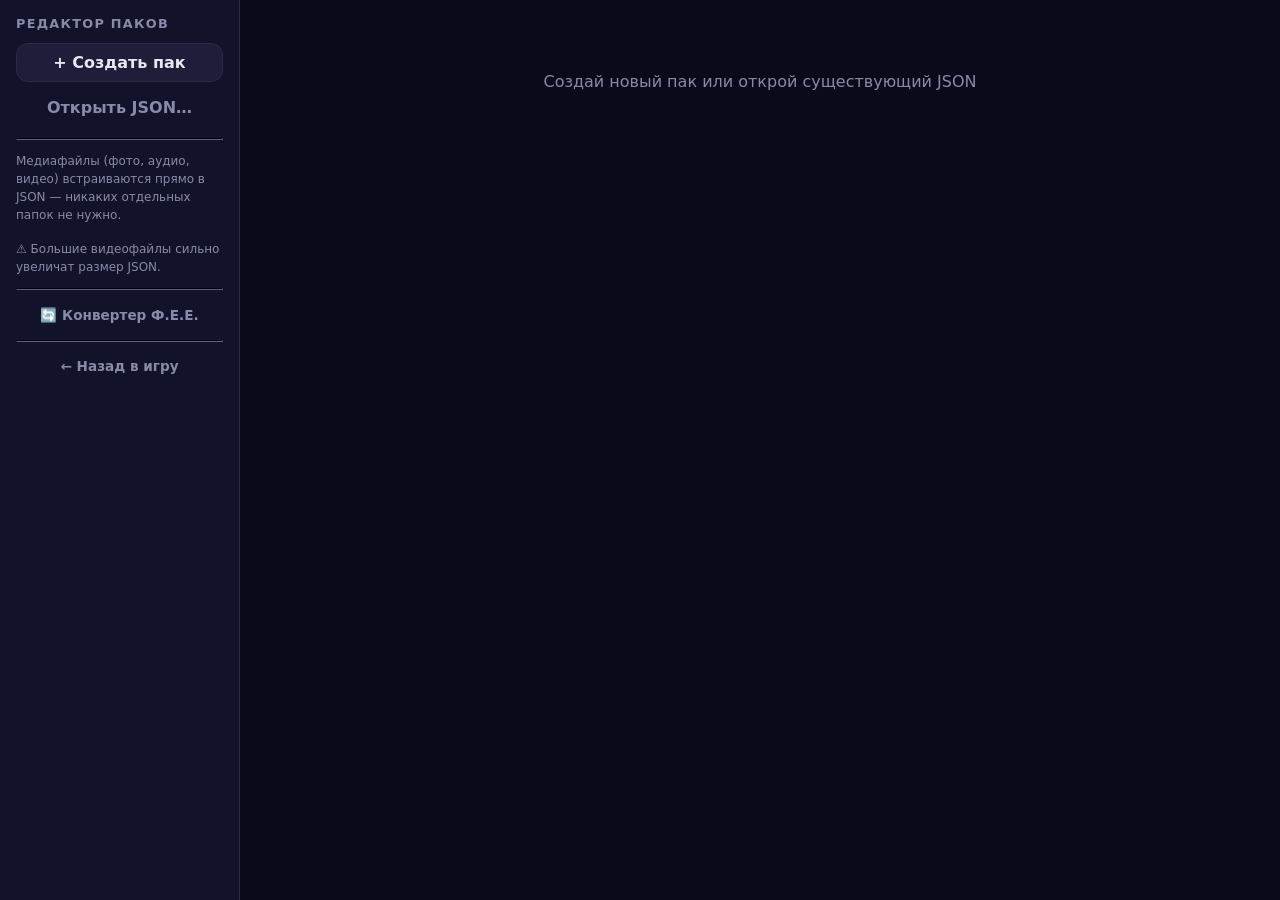
<file: editor.html>
<!DOCTYPE html>
<html lang="ru">
<head>
<meta charset="UTF-8">
<title>Редактор паков — Квиз</title>
<style>
*, *::before, *::after { box-sizing: border-box; margin: 0; padding: 0; }
:root {
  --bg: #0a0a1a; --surface: #12122a; --surface2: #1e1e3a; --border: #2a2a4a;
  --accent: #4f8ef7; --green: #27ae60; --red: #e74c3c;
  --text: #e8e8f0; --text-muted: #888aaa; --gold: #f1c40f; --radius: 12px;
}
body { font-family: 'Segoe UI', system-ui, sans-serif; background: var(--bg); color: var(--text); min-height: 100vh; }
.btn { display: inline-flex; align-items: center; justify-content: center; padding: .55em 1.2em; border: none; border-radius: var(--radius); cursor: pointer; font-size: 1rem; font-weight: 600; transition: opacity .15s; text-decoration: none; white-space: nowrap; font-family: inherit; }
.btn:hover { opacity: .85; }
.btn-primary  { background: var(--accent); color: #fff; }
.btn-secondary{ background: var(--surface2); color: var(--text); border: 1px solid var(--border); }
.btn-ghost    { background: transparent; color: var(--text-muted); }
.btn-sm       { font-size: .85rem; padding: .35em .8em; }
.btn-danger   { background: var(--red); color: #fff; }

.editor-layout { display: flex; min-height: 100vh; }
.sidebar { width: 240px; flex-shrink: 0; background: var(--surface); border-right: 1px solid var(--border); display: flex; flex-direction: column; padding: 1rem; gap: .5rem; }
.sidebar h2 { font-size: .8rem; text-transform: uppercase; letter-spacing: .1em; color: var(--text-muted); margin-bottom: .25rem; }
.sidebar-hint { font-size: .75rem; color: var(--text-muted); line-height: 1.5; }
.editor-main { flex: 1; padding: 1.5rem; overflow-y: auto; }
.editor-main > p { color: var(--text-muted); margin-top: 3rem; text-align: center; }

input[type="text"], input[type="number"], textarea, select {
  background: var(--surface2); color: var(--text); border: 1px solid var(--border);
  border-radius: 8px; padding: .5em .8em; font-size: .95rem; width: 100%; font-family: inherit;
}
input:focus, textarea:focus, select:focus { outline: 2px solid var(--accent); border-color: transparent; }

.editor-toolbar { position: sticky; top: 0; z-index: 30; background: var(--bg); padding: 1rem 1.5rem; margin: -1.5rem -1.5rem 1.25rem -1.5rem; border-bottom: 1px solid var(--border); display: flex; gap: .6rem; align-items: center; flex-wrap: wrap; }
.pack-name-input { font-size: 1.1rem; flex: 1; min-width: 200px; }

.category-block { background: var(--surface); border: 1px solid var(--border); border-radius: var(--radius); margin-bottom: 1.5rem; overflow: hidden; }
.cat-header { display: flex; align-items: center; gap: .6rem; padding: .75rem 1rem; background: var(--surface2); border-bottom: 1px solid var(--border); flex-wrap: wrap; }
.cat-header input { font-weight: 600; font-size: 1rem; }
.cat-body { padding: 1rem; display: flex; flex-direction: column; gap: 1rem; }
.cat-footer { padding: .5rem 1rem 1rem; }

/* Collapse + reorder controls */
.category-block.collapsed .cat-body,
.category-block.collapsed .cat-footer,
.category-block.collapsed .cat-flags { display: none; }
.cat-collapse-btn { background: none; border: none; color: var(--text-muted); cursor: pointer; font-size: 1rem; padding: .1em .3em; flex-shrink: 0; line-height: 1; transition: color .12s; }
.cat-collapse-btn:hover { color: var(--text); }
.cat-count { font-size: .72rem; color: var(--text-muted); background: var(--bg); border: 1px solid var(--border); border-radius: 999px; padding: .12em .6em; font-weight: 700; flex-shrink: 0; }
.cat-ctrl, .q-ctrl { display: flex; gap: .1rem; align-items: center; flex-shrink: 0; margin-left: auto; }
.icon-btn { background: none; border: none; color: var(--text-muted); cursor: pointer; font-size: .9rem; padding: .25em .4em; border-radius: 6px; line-height: 1; transition: color .12s, background .12s; }
.icon-btn:hover { color: var(--text); background: var(--surface2); }
.icon-btn:disabled { opacity: .25; cursor: default; }
.icon-btn:disabled:hover { color: var(--text-muted); background: none; }
.icon-btn.danger:hover { color: var(--red); }

.q-card { background: var(--bg); border: 1px solid var(--border); border-radius: 8px; padding: 1rem; display: flex; flex-direction: column; gap: .75rem; }
.q-card-top { display: flex; gap: .75rem; align-items: center; flex-wrap: wrap; }
.q-card-top label { font-size: .82rem; color: var(--text-muted); white-space: nowrap; }

.penalty-toggle { display: flex; gap: .4rem; }
.penalty-btn { padding: .3em .65em; border-radius: 6px; font-size: .8rem; font-weight: 600; border: 1px solid var(--border); background: var(--surface2); color: var(--text-muted); cursor: pointer; font-family: inherit; }
.penalty-btn.active { background: var(--accent); color: #fff; border-color: var(--accent); }

.type-toggle { display: flex; gap: .4rem; }
.type-btn { padding: .3em .65em; border-radius: 6px; font-size: .8rem; font-weight: 600; border: 1px solid var(--border); background: var(--surface2); color: var(--text-muted); cursor: pointer; font-family: inherit; }
.type-btn.active-normal  { background: var(--accent); color: #fff; border-color: var(--accent); }
.type-btn.active-bag     { background: #9b59b6; color: #fff; border-color: #9b59b6; }
.type-btn.active-auction  { background: var(--gold); color: #000; border-color: var(--gold); }
.type-btn.active-last     { background: #2ecc71; color: #000; border-color: #2ecc71; }
.type-btn.active-blitz    { background: #f39c12; color: #000; border-color: #f39c12; }
.type-btn.active-jeopardy { background: #1abc9c; color: #000; border-color: #1abc9c; }
.type-btn.active-reveal   { background: #2980b9; color: #fff; border-color: #2980b9; }
.type-btn.active-traffic       { background: #27ae60; color: #fff; border-color: #27ae60; }
.type-btn.active-traffic_blitz { background: #c0392b; color: #fff; border-color: #c0392b; }
.type-btn.active-danetka       { background: #16a085; color: #fff; border-color: #16a085; }
.cat-flags { display:flex; gap:.5rem; flex-wrap:wrap; padding:.6rem 1rem .2rem; }
.cat-flag-lbl { display:flex; align-items:center; gap:.45rem; font-size:.85rem; font-weight:600; cursor:pointer; white-space:nowrap; padding:.4em .85em; border-radius:8px; border:1px solid var(--border); background:var(--surface2); color:var(--text-muted); transition:border-color .12s, color .12s, background .12s; user-select:none; }
.cat-flag-lbl:hover { border-color:var(--accent); }
.cat-flag-lbl:has(input:checked) { background:rgba(79,142,247,.15); border-color:var(--accent); color:var(--text); }
.cat-flag-lbl input[type=checkbox] { width:16px; height:16px; cursor:pointer; accent-color:var(--accent); flex-shrink:0; }
.q-extra-row { display:flex; align-items:center; gap:.5rem; flex-wrap:wrap; padding:.35rem 0 0; font-size:.82rem; border-top:1px solid var(--border); margin-top:.25rem; }
.q-extra-lbl { display:flex; align-items:center; gap:.3rem; cursor:pointer; }
.blitz-section { border-top:1px solid var(--border); padding-top:.75rem; margin-top:.25rem; display:flex; flex-direction:column; gap:.4rem; }
.blitz-list { display:flex; flex-direction:column; gap:.5rem; }
.blitz-sub-row { display:flex; align-items:flex-start; gap:.4rem; }
.blitz-sub-num { font-size:.85rem; color:var(--text-muted); font-weight:700; min-width:1.5rem; padding-top:.55rem; flex-shrink:0; }
.blitz-sub-q { flex:2; min-width:0; font-family:inherit; }
.blitz-sub-a { flex:1; min-width:0; }

/* Media picker */
.media-picker { display: flex; flex-direction: column; gap: .4rem; }
.media-picker-row { display: flex; align-items: center; gap: .5rem; }
.media-picker-row label { font-size: .8rem; color: var(--text-muted); min-width: 60px; }
.pick-btn { background: var(--surface2); border: 1px dashed var(--border); color: var(--text-muted); border-radius: 6px; padding: .3em .8em; cursor: pointer; font-size: .82rem; font-family: inherit; flex-shrink: 0; }
.pick-btn:hover { border-color: var(--accent); color: var(--accent); }
.media-filename { font-size: .78rem; color: var(--accent); flex: 1; overflow: hidden; text-overflow: ellipsis; white-space: nowrap; }
.media-clear { background: none; border: none; color: var(--red); cursor: pointer; font-size: 1rem; flex-shrink: 0; }
.media-preview-img { max-height: 80px; border-radius: 4px; display: block; margin-top: .3rem; }

.reveal-block { border-top: 1px solid var(--border); padding-top: .75rem; margin-top: .25rem; display: flex; flex-direction: column; gap: .75rem; }
.reveal-toggle { background: none; border: 1px dashed var(--border); color: var(--text-muted); border-radius: 6px; padding: .3em .8em; cursor: pointer; font-size: .82rem; font-family: inherit; width: fit-content; }
.reveal-toggle:hover { border-color: var(--accent); color: var(--accent); }

.buzz-toggle { display: flex; gap: .3rem; margin-left: auto; }
.buzz-btn { padding: .25em .6em; border-radius: 6px; font-size: .78rem; font-weight: 600; border: 1px solid var(--border); background: var(--surface2); color: var(--text-muted); cursor: pointer; font-family: inherit; }
.buzz-btn.active-unlimited { background: #27ae60; color: #fff; border-color: #27ae60; }
.buzz-btn.active-one_chance { background: #e67e22; color: #fff; border-color: #e67e22; }

.info-banner { background: var(--surface2); border: 1px solid var(--border); border-radius: 8px; padding: .85rem 1rem; margin-bottom: 1.5rem; font-size: .85rem; color: var(--text-muted); line-height: 1.6; }
.info-banner strong { color: var(--text); }

.converter-modal { display:none; position:fixed; inset:0; background:rgba(0,0,0,.88); z-index:200; overflow-y:auto; padding:2rem 1rem; }
.converter-modal.open { display:flex; align-items:flex-start; justify-content:center; }
.converter-box { background:var(--surface); border:1px solid var(--border); border-radius:var(--radius); max-width:740px; width:100%; padding:1.5rem; display:flex; flex-direction:column; gap:1rem; margin:auto; }
.converter-box h3 { font-size:1.1rem; }
.converter-result { background:var(--bg); border:1px solid var(--border); border-radius:8px; padding:1rem; font-size:.78rem; color:var(--text-muted); max-height:280px; overflow-y:auto; white-space:pre; font-family:'Consolas','Courier New',monospace; line-height:1.5; }
</style>
</head>
<body>
<div class="editor-layout">
  <aside class="sidebar">
    <h2>Редактор паков</h2>
    <button class="btn btn-secondary" id="new-pack-btn">+ Создать пак</button>
    <button class="btn btn-ghost" id="load-pack-btn">Открыть JSON…</button>
    <hr style="border-color:var(--border);margin:.25rem 0">
    <p class="sidebar-hint">Медиафайлы (фото, аудио, видео) встраиваются прямо в JSON — никаких отдельных папок не нужно.</p>
    <p class="sidebar-hint" style="margin-top:.5rem">⚠️ Большие видеофайлы сильно увеличат размер JSON.</p>
    <hr style="border-color:var(--border);margin:.25rem 0">
    <button class="btn btn-ghost btn-sm" id="converter-btn">🔄 Конвертер Ф.Е.Е.</button>
    <hr style="border-color:var(--border);margin:.25rem 0">
    <a href="index.html" class="btn btn-ghost btn-sm">← Назад в игру</a>
  </aside>
  <main class="editor-main" id="editor-main">
    <p>Создай новый пак или открой существующий JSON</p>
  </main>
</div>

<div class="converter-modal" id="converter-modal">
  <div class="converter-box">
    <div style="display:flex;align-items:center;gap:.75rem">
      <h3>🔄 Конвертер старого Ф.Е.Е.</h3>
      <button class="btn btn-ghost btn-sm" id="converter-close" style="margin-left:auto">✕</button>
    </div>
    <p style="font-size:.82rem;color:var(--text-muted);line-height:1.5">Вставьте текст старого формата или загрузите .txt файл. «КОТ В МЕШКЕ» и «ВОПРОС-АУКЦИОН» определяются автоматически. Стоимость — 100, 200, 300… по порядку.</p>
    <div style="display:flex;gap:.5rem;align-items:center;flex-wrap:wrap">
      <label style="font-size:.82rem;color:var(--text-muted);white-space:nowrap">Название пака:</label>
      <input type="text" id="conv-pack-name" placeholder="Конвертированный пак" style="flex:1;min-width:160px">
      <button class="btn btn-secondary btn-sm" id="conv-load-txt">📄 Загрузить .txt</button>
    </div>
    <textarea id="conv-input" rows="9" placeholder="Формат:&#10;CATEGORY 1: Название;|&#10;QUESTION 1.1: Текст вопроса;| (Ответ)&#10;QUESTION 1.2: КОТ В МЕШКЕ ;|&#10;QUESTION 1.3: ВОПРОС-АУКЦИОН ;| (Вопрос аукциона)&#10;..."></textarea>
    <div style="display:flex;gap:.75rem;align-items:center;flex-wrap:wrap">
      <button class="btn btn-primary" id="conv-parse-btn">Конвертировать</button>
      <span id="conv-status" style="font-size:.82rem;color:var(--text-muted)"></span>
    </div>
    <div id="conv-result-wrap" style="display:none">
      <div class="converter-result" id="conv-result"></div>
      <div style="display:flex;gap:.5rem;margin-top:.75rem;flex-wrap:wrap">
        <button class="btn btn-primary" id="conv-to-editor">📥 Загрузить в редактор</button>
        <button class="btn btn-secondary" id="conv-dl">⬇ Скачать JSON</button>
      </div>
    </div>
  </div>
</div>

<script>
let pack = null;
const collapsedCats = new WeakSet();   // UI state: which categories are collapsed (keyed by object, survives reorder)
let _syncCollapseAllLabel = () => {};  // set by renderEditor, keeps the toolbar toggle label in sync
function clone(o) { return JSON.parse(JSON.stringify(o)); }

document.getElementById("new-pack-btn").onclick = () => {
  pack = { name: "Новый пак", categories: [] };
  renderEditor();
};

document.getElementById("load-pack-btn").onclick = () => {
  pickFile(".json", async file => {
    try { pack = JSON.parse(await file.text()); renderEditor(); }
    catch { alert("Не удалось прочитать JSON."); }
  });
};

/* ── File helpers ── */
function pickFile(accept, cb) {
  const inp = document.createElement("input");
  inp.type = "file"; inp.accept = accept;
  inp.onchange = e => { if (e.target.files[0]) cb(e.target.files[0]); };
  inp.click();
}

function fileToDataURL(file) {
  return new Promise(res => {
    const r = new FileReader();
    r.onload = e => res(e.target.result);
    r.readAsDataURL(file);
  });
}

function mimeToAccept(field) {
  if (field === "image") return "image/*";
  if (field === "audio") return "audio/*";
  if (field === "video") return "video/*";
  return "*";
}

/* ── Editor render ── */
function renderEditor() {
  const main = document.getElementById("editor-main");
  main.innerHTML = "";

  const catContainer = document.createElement("div");
  catContainer.id = "cat-container";

  // Sticky toolbar — always reachable while scrolling
  const toolbar = document.createElement("div");
  toolbar.className = "editor-toolbar";
  toolbar.innerHTML = `
    <input class="pack-name-input" type="text" value="${esc(pack.name)}" placeholder="Название пака">
    <button class="btn btn-secondary btn-sm" id="add-cat-top">+ Категория</button>
    <button class="btn btn-ghost btn-sm" id="collapse-all-btn"></button>
    <button class="btn btn-primary btn-sm" id="dl-btn">⬇ Скачать JSON</button>
    <button class="btn btn-secondary btn-sm" id="print-btn">🖨 Печать</button>
  `;
  toolbar.querySelector(".pack-name-input").oninput = e => { pack.name = e.target.value; };
  toolbar.querySelector("#dl-btn").onclick = downloadPack;
  toolbar.querySelector("#print-btn").onclick = printPack;
  toolbar.querySelector("#add-cat-top").onclick = () => addCategory(catContainer);
  const collapseAllBtn = toolbar.querySelector("#collapse-all-btn");
  _syncCollapseAllLabel = () => {
    const anyExpanded = pack.categories.length && pack.categories.some(c => !collapsedCats.has(c));
    collapseAllBtn.textContent = anyExpanded ? "⊟ Свернуть всё" : "⊞ Развернуть всё";
    collapseAllBtn.style.display = pack.categories.length ? "" : "none";
  };
  collapseAllBtn.onclick = () => {
    const anyExpanded = pack.categories.some(c => !collapsedCats.has(c));
    pack.categories.forEach(c => { if (anyExpanded) collapsedCats.add(c); else collapsedCats.delete(c); });
    renderCategories(catContainer);
  };
  _syncCollapseAllLabel();
  main.appendChild(toolbar);

  const banner = document.createElement("div");
  banner.className = "info-banner";
  banner.innerHTML = `<strong>Типы вопросов:</strong> обычный | <span style="color:#9b59b6">🎁 Кот в мешке</span> — категория скрыта | <span style="color:var(--gold)">🔨 Аукцион</span> — ставки | <span style="color:#2ecc71">🏁 Назови последним</span> — баллы у последнего верного | <span style="color:#f39c12">⚡ Блиц</span> — серия подвопросов, баллы = стоимость ÷ кол-во<br><strong>Баззер:</strong> <span style="color:#27ae60">∞ спам</span> — команды жмут сколько угодно | <span style="color:#e67e22">1 шанс</span> — каждая один раз`;
  main.appendChild(banner);

  main.appendChild(catContainer);
  renderCategories(catContainer);

  const addBtn = document.createElement("button");
  addBtn.className = "btn btn-secondary";
  addBtn.textContent = "+ Добавить категорию";
  addBtn.onclick = () => addCategory(catContainer);
  main.appendChild(addBtn);
}

function addCategory(container) {
  pack.categories.push({ name: "Новая категория", buzz_mode: "unlimited", questions: [] });
  renderCategories(container);
  const blocks = container.querySelectorAll(".category-block");
  const last = blocks[blocks.length - 1];
  if (last) {
    last.scrollIntoView({ behavior: "smooth", block: "center" });
    const inp = last.querySelector(".cat-name-input");
    if (inp) { inp.focus(); inp.select(); }
  }
}

function renderCategories(container) {
  container.innerHTML = "";
  pack.categories.forEach(cat => container.appendChild(buildCategoryBlock(cat, container)));
  _syncCollapseAllLabel();
}

function buildCategoryBlock(cat, container) {
  const block = document.createElement("div");
  block.className = "category-block";
  const collapsed = collapsedCats.has(cat);
  if (collapsed) block.classList.add("collapsed");
  const idx = pack.categories.indexOf(cat);
  const bm = cat.buzz_mode || "unlimited";
  block.innerHTML = `
    <div class="cat-header">
      <button class="cat-collapse-btn" title="Свернуть / развернуть">${collapsed ? "▸" : "▾"}</button>
      <input type="text" class="cat-name-input" value="${esc(cat.name)}" placeholder="Полное название категории" style="flex:2;min-width:140px">
      <input type="text" class="cat-short-input" value="${esc(cat.short_name||'')}" placeholder="Кратко (для таблицы)" style="flex:1;min-width:100px" title="Сокращённое название — показывается в игровой таблице выбора. Полное — при анонсе категорий.">
      <span class="cat-count" title="Вопросов в категории">${cat.questions.length}</span>
      <div class="buzz-toggle" title="Режим баззера для этой категории">
        <button class="buzz-btn ${bm==="unlimited"?"active-unlimited":""}" data-bm="unlimited">∞ спам</button>
        <button class="buzz-btn ${bm==="one_chance"?"active-one_chance":""}" data-bm="one_chance">1 шанс</button>
      </div>
      <div class="cat-ctrl">
        <button class="icon-btn cat-up"   title="Категорию выше" ${idx===0?"disabled":""}>▲</button>
        <button class="icon-btn cat-down" title="Категорию ниже" ${idx===pack.categories.length-1?"disabled":""}>▼</button>
        <button class="icon-btn cat-dup"  title="Дублировать категорию">⧉</button>
        <button class="icon-btn danger cat-del" title="Удалить категорию">✕</button>
      </div>
    </div>
    <div class="cat-flags">
      <label class="cat-flag-lbl"><input type="checkbox" class="cflag-prog" ${cat.progressive?"checked":""}> 📈 Прогрессив</label>
      <label class="cat-flag-lbl"><input type="checkbox" class="cflag-kub"  ${cat.kubyshka?"checked":""}> 🏦 Кубышка</label>
    </div>
    <div class="cat-body"></div>
    <div class="cat-footer"><button class="btn btn-secondary btn-sm aq-btn">+ Вопрос</button></div>
  `;
  const body = block.querySelector(".cat-body");
  const countBadge = block.querySelector(".cat-count");
  function renderQuestions() {
    body.innerHTML = "";
    cat.questions.forEach(q => body.appendChild(buildQuestionCard(q, cat, renderQuestions)));
    countBadge.textContent = cat.questions.length;
  }

  const collapseBtn = block.querySelector(".cat-collapse-btn");
  collapseBtn.onclick = () => {
    const isCol = block.classList.toggle("collapsed");
    if (isCol) collapsedCats.add(cat); else collapsedCats.delete(cat);
    collapseBtn.textContent = isCol ? "▸" : "▾";
    _syncCollapseAllLabel();
  };
  block.querySelector(".cat-name-input").oninput = e => { cat.name = e.target.value; };
  block.querySelector(".cat-short-input").oninput = e => {
    const v = e.target.value.trim();
    if (v) cat.short_name = e.target.value; else delete cat.short_name;
  };
  block.querySelectorAll(".buzz-btn").forEach(b => {
    b.onclick = () => {
      cat.buzz_mode = b.dataset.bm;
      block.querySelectorAll(".buzz-btn").forEach(x => {
        x.className = "buzz-btn" + (x === b ? " active-" + b.dataset.bm : "");
      });
    };
  });
  block.querySelector(".cflag-prog").onchange = e => { if (e.target.checked) cat.progressive = true; else delete cat.progressive; };
  block.querySelector(".cflag-kub").onchange  = e => { if (e.target.checked) cat.kubyshka   = true; else delete cat.kubyshka;   };
  block.querySelector(".cat-up").onclick = () => {
    const i = pack.categories.indexOf(cat);
    if (i > 0) { [pack.categories[i-1], pack.categories[i]] = [pack.categories[i], pack.categories[i-1]]; renderCategories(container); }
  };
  block.querySelector(".cat-down").onclick = () => {
    const i = pack.categories.indexOf(cat);
    if (i < pack.categories.length - 1) { [pack.categories[i], pack.categories[i+1]] = [pack.categories[i+1], pack.categories[i]]; renderCategories(container); }
  };
  block.querySelector(".cat-dup").onclick = () => {
    const i = pack.categories.indexOf(cat);
    const copy = clone(cat);
    copy.name = (cat.name || "Категория") + " (копия)";
    pack.categories.splice(i + 1, 0, copy);
    renderCategories(container);
  };
  block.querySelector(".cat-del").onclick = () => {
    if (!confirm("Удалить категорию со всеми вопросами?")) return;
    const i = pack.categories.indexOf(cat);
    pack.categories.splice(i, 1); renderCategories(container);
  };
  block.querySelector(".aq-btn").onclick = () => {
    cat.questions.push({value:100,timer:60,question:"",type:"normal",penalty:"none",image:null,audio:null,video:null,answer_reveal:null});
    renderQuestions();
  };
  renderQuestions();
  return block;
}

function buildQuestionCard(q, cat, refresh) {
  const card = document.createElement("div");
  card.className = "q-card";
  const idx = cat.questions.indexOf(q);

  // Top row
  const top = document.createElement("div");
  top.className = "q-card-top";
  top.innerHTML = `
    <label>Стоимость</label>
    <input class="qv-input" type="number" value="${q.value||100}" min="0" step="50" style="width:85px${q.random_value?';display:none':''}">
    <label style="display:flex;align-items:center;gap:.3rem;cursor:pointer;font-size:.82rem;white-space:nowrap"><input class="qrv-cb" type="checkbox" ${q.random_value?'checked':''}> Случайная</label>
    <span class="qrr-box" style="display:${q.random_value?'flex':'none'};align-items:center;gap:.25rem;font-size:.8rem;white-space:nowrap">от <input class="qrmin" type="number" value="${q.value_min||100}" min="0" step="50" style="width:65px"> до <input class="qrmax" type="number" value="${q.value_max||500}" min="0" step="50" style="width:65px"></span>
    <label>Таймер&nbsp;(сек)</label>
    <input class="qtmr" type="number" value="${q.timer||60}" min="10" max="300" step="5" style="width:75px">
    <label>Штраф</label>
    <div class="penalty-toggle">
      <button class="penalty-btn ${(q.penalty||"none")==="none"?"active":""}" data-p="none">Нет</button>
      <button class="penalty-btn ${(q.penalty||"none")==="half"?"active":""}" data-p="half">−½</button>
      <button class="penalty-btn ${(q.penalty||"none")==="full"?"active":""}" data-p="full">−всё</button>
    </div>
    <label>Тип</label>
    <div class="type-toggle">
      <button class="type-btn ${!q.type||q.type==="normal"?"active-normal":""}" data-t="normal">Обычный</button>
      <button class="type-btn ${q.type==="bag"?"active-bag":""}" data-t="bag">🎁 Кот в мешке</button>
      <button class="type-btn ${q.type==="auction"?"active-auction":""}" data-t="auction">🔨 Аукцион</button>
      <button class="type-btn ${q.type==="last"?"active-last":""}" data-t="last">🏁 Назови последним</button>
      <button class="type-btn ${q.type==="blitz"?"active-blitz":""}" data-t="blitz">⚡ Блиц</button>
      <button class="type-btn ${q.type==="jeopardy"?"active-jeopardy":""}" data-t="jeopardy">↩ Jeopardy</button>
      <button class="type-btn ${q.type==="reveal"?"active-reveal":""}" data-t="reveal">🖼 Картинка</button>
      <button class="type-btn ${q.type==="traffic"?"active-traffic":""}" data-t="traffic">🚦 Светофор</button>
      <button class="type-btn ${q.type==="traffic_blitz"?"active-traffic_blitz":""}" data-t="traffic_blitz">🚦 Муз. блиц</button>
      <button class="type-btn ${q.type==="danetka"?"active-danetka":""}" data-t="danetka">🔵 Данетка</button>
    </div>
    <div class="q-ctrl">
      <button class="icon-btn q-up"   title="Вопрос выше" ${idx===0?"disabled":""}>▲</button>
      <button class="icon-btn q-down" title="Вопрос ниже" ${idx===cat.questions.length-1?"disabled":""}>▼</button>
      <button class="icon-btn q-dup"  title="Дублировать вопрос">⧉</button>
      <button class="icon-btn danger q-del" title="Удалить вопрос">✕</button>
    </div>
  `;
  const valInp = top.querySelector(".qv-input");
  valInp.oninput = e => { q.value=parseInt(e.target.value)||0; };
  top.querySelector(".qtmr").oninput = e => { q.timer=parseInt(e.target.value)||60; };
  const rvCb = top.querySelector(".qrv-cb");
  const rvRange = top.querySelector(".qrr-box");
  rvCb.onchange = () => {
    q.random_value = rvCb.checked;
    valInp.style.display = q.random_value ? 'none' : '';
    rvRange.style.display = q.random_value ? 'flex' : 'none';
  };
  top.querySelector(".qrmin").oninput = e => { q.value_min=parseInt(e.target.value)||100; };
  top.querySelector(".qrmax").oninput = e => { q.value_max=parseInt(e.target.value)||500; };
  top.querySelectorAll(".penalty-btn").forEach(b => {
    b.onclick = () => { q.penalty=b.dataset.p; top.querySelectorAll(".penalty-btn").forEach(x=>x.classList.toggle("active",x===b)); };
  });
  top.querySelector(".q-up").onclick = () => {
    const i = cat.questions.indexOf(q);
    if (i > 0) { [cat.questions[i-1], cat.questions[i]] = [cat.questions[i], cat.questions[i-1]]; refresh(); }
  };
  top.querySelector(".q-down").onclick = () => {
    const i = cat.questions.indexOf(q);
    if (i < cat.questions.length - 1) { [cat.questions[i], cat.questions[i+1]] = [cat.questions[i+1], cat.questions[i]]; refresh(); }
  };
  top.querySelector(".q-dup").onclick = () => {
    const i = cat.questions.indexOf(q);
    cat.questions.splice(i + 1, 0, clone(q));
    refresh();
  };
  top.querySelector(".q-del").onclick = () => {
    const i = cat.questions.indexOf(q);
    cat.questions.splice(i, 1); refresh();
  };
  let blitzSection, timerSection, revealSection, trafficSection, allianceRow, answerRow;
  top.querySelectorAll(".type-btn").forEach(b => {
    b.onclick = () => {
      q.type = b.dataset.t;
      if (q.type === 'blitz' && !q.sub_questions) q.sub_questions = [];
      if ((q.type === 'traffic' || q.type === 'traffic_blitz') && !q.traffic_mode) q.traffic_mode = 'words';
      if (q.type === 'traffic_blitz' && !q.traffic_rounds) q.traffic_rounds = 5;
      top.querySelectorAll(".type-btn").forEach(x => { x.className = "type-btn"; });
      const cls = {bag:"active-bag",auction:"active-auction",last:"active-last",blitz:"active-blitz",jeopardy:"active-jeopardy",reveal:"active-reveal",traffic:"active-traffic",traffic_blitz:"active-traffic_blitz",danetka:"active-danetka"}[q.type] || "active-normal";
      b.classList.add(cls);
      const isTraffic = q.type === 'traffic' || q.type === 'traffic_blitz';
      if (blitzSection)   blitzSection.style.display   = q.type === 'blitz'   ? '' : 'none';
      if (timerSection)   timerSection.style.display   = (q.type === 'blitz' || q.type === 'last') ? '' : 'none';
      if (revealSection)  revealSection.style.display  = q.type === 'reveal'  ? '' : 'none';
      if (trafficSection) { trafficSection.style.display = isTraffic ? '' : 'none'; trafficSection._roundsBox.style.display = q.type === 'traffic_blitz' ? '' : 'none'; }
      if (allianceRow)    allianceRow.style.display     = q.type === 'normal'  ? '' : 'none';
      if (answerRow)      answerRow.style.display       = (q.type === 'blitz' || isTraffic) ? 'none' : '';
    };
  });
  card.appendChild(top);

  // Question text
  const ta = document.createElement("textarea");
  ta.rows=3; ta.placeholder="Текст вопроса (заголовок блица или текст обычного вопроса)"; ta.textContent=q.question||"";
  ta.oninput = e => { q.question=e.target.value; };
  card.appendChild(ta);

  // Правильный ответ (для ведущего и печати) — не нужен для блица/светофора
  const isTrafficInit = q.type === 'traffic' || q.type === 'traffic_blitz';
  answerRow = document.createElement("div");
  answerRow.style.cssText = "display:flex;flex-direction:column;gap:.3rem";
  answerRow.style.display = (q.type === 'blitz' || isTrafficInit) ? 'none' : '';
  const ansLbl = document.createElement("label");
  ansLbl.style.cssText = "font-size:.82rem;color:var(--text-muted)";
  ansLbl.textContent = "Правильный ответ (для ведущего и печати)";
  const ansInp = document.createElement("input");
  ansInp.type = "text"; ansInp.value = q.answer || ""; ansInp.placeholder = "Ответ";
  ansInp.oninput = e => { const v = e.target.value; if (v) q.answer = v; else delete q.answer; };
  answerRow.append(ansLbl, ansInp);
  card.appendChild(answerRow);

  // Blitz sub-questions section
  blitzSection = buildBlitzSection(q);
  blitzSection.style.display = q.type === 'blitz' ? '' : 'none';
  card.appendChild(blitzSection);

  // Timer-on-buzz section (blitz + last)
  timerSection = document.createElement('div');
  timerSection.className = 'blitz-section';
  timerSection.style.display = (q.type === 'blitz' || q.type === 'last') ? '' : 'none';
  const timerLabel = document.createElement('label');
  timerLabel.style.cssText = 'display:flex;align-items:center;gap:.4rem;cursor:pointer;font-size:.82rem';
  const timerCb = document.createElement('input');
  timerCb.type = 'checkbox'; timerCb.checked = !!q.buzz_pauses_timer;
  timerCb.onchange = () => { q.buzz_pauses_timer = timerCb.checked; };
  timerLabel.appendChild(timerCb);
  timerLabel.appendChild(document.createTextNode('Таймер останавливается при ответе команды'));
  timerSection.appendChild(timerLabel);
  card.appendChild(timerSection);

  // Reveal grid section
  revealSection = document.createElement('div');
  revealSection.className = 'blitz-section';
  revealSection.style.display = q.type === 'reveal' ? '' : 'none';
  const revGridLbl = document.createElement('label');
  revGridLbl.style.cssText = 'display:flex;align-items:center;gap:.5rem;font-size:.82rem';
  revGridLbl.appendChild(document.createTextNode('Сетка плиток:'));
  const revGridSel = document.createElement('select');
  revGridSel.style.cssText = 'padding:.2em .4em;font-family:inherit;background:var(--surface2);color:var(--text);border:1px solid var(--border);border-radius:6px';
  [3,4,5].forEach(n => {
    const opt = document.createElement('option');
    opt.value = n; opt.textContent = `${n}×${n} (${n*n} плиток)`;
    if ((q.reveal_grid || 3) === n) opt.selected = true;
    revGridSel.appendChild(opt);
  });
  revGridSel.onchange = () => { q.reveal_grid = parseInt(revGridSel.value); };
  revGridLbl.appendChild(revGridSel);
  revealSection.appendChild(revGridLbl);
  card.appendChild(revealSection);

  // Traffic-light section (светофор + муз. блиц)
  trafficSection = buildTrafficSection(q);
  const isTrafficType = q.type === 'traffic' || q.type === 'traffic_blitz';
  trafficSection.style.display = isTrafficType ? '' : 'none';
  trafficSection._roundsBox.style.display = q.type === 'traffic_blitz' ? '' : 'none';
  card.appendChild(trafficSection);

  // Extra options row: alliance + meta_after
  const extraRow = document.createElement('div');
  extraRow.className = 'q-extra-row';

  allianceRow = document.createElement('label');
  allianceRow.className = 'q-extra-lbl';
  allianceRow.style.display = (!q.type || q.type === 'normal') ? '' : 'none';
  const allianceCb = document.createElement('input');
  allianceCb.type = 'checkbox'; allianceCb.checked = !!q.alliance;
  allianceCb.onchange = () => { if (allianceCb.checked) q.alliance = true; else delete q.alliance; };
  allianceRow.append(allianceCb, '🤝 Альянс');
  extraRow.appendChild(allianceRow);

  const metaWrap = document.createElement('label');
  metaWrap.className = 'q-extra-lbl';
  const metaCb = document.createElement('input');
  metaCb.type = 'checkbox'; metaCb.checked = q.meta_after != null;
  const metaInp = document.createElement('input');
  metaInp.type = 'number'; metaInp.min = 1; metaInp.value = q.meta_after ?? 2;
  metaInp.style.cssText = 'width:46px;' + (q.meta_after != null ? '' : 'display:none');
  metaInp.oninput = () => { q.meta_after = parseInt(metaInp.value) || 1; };
  metaCb.onchange = () => {
    if (metaCb.checked) { q.meta_after = parseInt(metaInp.value) || 2; metaInp.style.display = ''; }
    else { delete q.meta_after; metaInp.style.display = 'none'; }
  };
  metaWrap.append(metaCb, ' Мета: открыть после ', metaInp, ' вопросов');
  extraRow.appendChild(metaWrap);
  card.appendChild(extraRow);

  // Media fields
  card.appendChild(buildMediaSection(q, ["image","audio","video"]));

  // Reveal toggle
  const revToggle = document.createElement("button");
  revToggle.className="reveal-toggle";
  revToggle.textContent = q.answer_reveal ? "▲ Скрыть блок ответа" : "▼ Добавить ответ/пояснение";
  card.appendChild(revToggle);

  const revBlock = document.createElement("div");
  revBlock.className="reveal-block";
  revBlock.style.display = q.answer_reveal ? "" : "none";
  if (!q.answer_reveal) q.answer_reveal=null;

  const revTa = document.createElement("textarea");
  revTa.rows=2; revTa.placeholder="Текст ответа/пояснения";
  revTa.textContent=(q.answer_reveal||{}).text||"";
  revTa.oninput=e=>{ if(!q.answer_reveal)q.answer_reveal={}; q.answer_reveal.text=e.target.value; };
  const revLabel=document.createElement("strong");
  revLabel.style.cssText="font-size:.82rem;color:var(--text-muted)";
  revLabel.textContent="Ответ / пояснение (показывается после ответа или аннуляции)";
  revBlock.appendChild(revLabel);
  revBlock.appendChild(revTa);
  if(!q.answer_reveal) q.answer_reveal={text:"",image:null,audio:null,video:null};
  revBlock.appendChild(buildMediaSection(q.answer_reveal, ["image","audio","video"]));
  card.appendChild(revBlock);

  revToggle.onclick = () => {
    const hidden = revBlock.style.display==="none";
    revBlock.style.display = hidden?"":"none";
    revToggle.textContent = hidden?"▲ Скрыть блок ответа":"▼ Добавить ответ/пояснение";
    if(!hidden){ q.answer_reveal=null; }
    else if(!q.answer_reveal){ q.answer_reveal={text:"",image:null,audio:null,video:null}; }
  };

  return card;
}

function buildMediaSection(obj, fields) {
  const wrap = document.createElement("div");
  wrap.className="media-picker";
  const labels = {image:"Картинка",audio:"Аудио",video:"Видео"};
  fields.forEach(field => {
    const row = document.createElement("div");
    row.className="media-picker-row";

    const lbl = document.createElement("label");
    lbl.textContent=labels[field];

    const pickBtn = document.createElement("button");
    pickBtn.className="pick-btn";
    pickBtn.textContent = obj[field] ? "Заменить" : "Выбрать файл…";

    const fname = document.createElement("span");
    fname.className="media-filename";
    fname.textContent = obj[field] ? "✓ файл загружен" : "";

    const clearBtn = document.createElement("button");
    clearBtn.className="media-clear"; clearBtn.textContent="✕";
    clearBtn.style.display = obj[field]?"inline":"none";
    clearBtn.title="Удалить файл";

    row.appendChild(lbl); row.appendChild(pickBtn); row.appendChild(fname); row.appendChild(clearBtn);
    wrap.appendChild(row);

    // Preview for images
    let previewEl = null;
    if(field==="image" && obj[field]){
      previewEl = document.createElement("img");
      previewEl.className="media-preview-img"; previewEl.src=obj[field];
      wrap.appendChild(previewEl);
    }

    pickBtn.onclick = () => {
      pickFile(mimeToAccept(field), async file => {
        const dataUrl = await fileToDataURL(file);
        obj[field] = dataUrl;
        fname.textContent = "✓ "+file.name;
        pickBtn.textContent = "Заменить";
        clearBtn.style.display="inline";
        if(field==="image"){
          if(!previewEl){ previewEl=document.createElement("img"); previewEl.className="media-preview-img"; wrap.appendChild(previewEl); }
          previewEl.src=dataUrl;
        }
      });
    };

    clearBtn.onclick = () => {
      obj[field]=null; fname.textContent=""; pickBtn.textContent="Выбрать файл…"; clearBtn.style.display="none";
      if(previewEl){ previewEl.remove(); previewEl=null; }
    };
  });
  return wrap;
}

function buildTrafficSection(q) {
  const wrap = document.createElement('div');
  wrap.className = 'blitz-section';
  const hdr = document.createElement('div');
  hdr.style.cssText = 'font-size:.82rem;color:var(--text-muted);font-weight:600';
  hdr.textContent = '🚦 Музыкальный светофор:';
  wrap.appendChild(hdr);

  // Mode toggle: words / letters
  const modeRow = document.createElement('div');
  modeRow.style.cssText = 'display:flex;align-items:center;gap:.4rem;font-size:.82rem;margin:.3rem 0';
  modeRow.appendChild(document.createTextNode('Режим:'));
  const modeWords = document.createElement('button');
  const modeLetters = document.createElement('button');
  modeWords.type = 'button'; modeLetters.type = 'button';
  modeWords.className = 'penalty-btn'; modeLetters.className = 'penalty-btn';
  modeWords.textContent = 'Слова'; modeLetters.textContent = 'Буквы';
  modeRow.appendChild(modeWords); modeRow.appendChild(modeLetters);
  wrap.appendChild(modeRow);

  // Words box
  const wordsBox = document.createElement('div');
  const wordsTa = document.createElement('textarea');
  wordsTa.rows = 4;
  wordsTa.placeholder = 'Слова — в столбик или через пробел/запятую';
  wordsTa.style.cssText = 'width:100%';
  wordsTa.value = (q.words || []).join('\n');
  wordsTa.oninput = () => { q.words = wordsTa.value.split(/[\s,;]+/).map(s => s.trim()).filter(Boolean); };
  wordsBox.appendChild(wordsTa);
  wrap.appendChild(wordsBox);

  // Letters box
  const lettersBox = document.createElement('div');
  lettersBox.style.cssText = 'display:flex;align-items:center;gap:.5rem;font-size:.82rem;flex-wrap:wrap';
  lettersBox.appendChild(document.createTextNode('Набор букв:'));
  const lsel = document.createElement('select');
  lsel.style.cssText = 'padding:.2em .4em;font-family:inherit;background:var(--surface2);color:var(--text);border:1px solid var(--border);border-radius:6px';
  [['all','Все буквы'],['vowels','Гласные'],['consonants','Согласные']].forEach(([v, lab]) => {
    const o = document.createElement('option'); o.value = v; o.textContent = lab;
    if ((q.letters_set || 'all') === v) o.selected = true;
    lsel.appendChild(o);
  });
  lsel.onchange = () => { q.letters_set = lsel.value; };
  lettersBox.appendChild(lsel);
  const lhint = document.createElement('span');
  lhint.style.cssText = 'color:var(--text-muted)';
  lhint.textContent = '(без Ё, Й, Ь, Ъ, Ы)';
  lettersBox.appendChild(lhint);
  wrap.appendChild(lettersBox);

  // Rounds (traffic_blitz only)
  const roundsBox = document.createElement('div');
  roundsBox.style.cssText = 'display:flex;align-items:center;gap:.5rem;font-size:.82rem;margin-top:.4rem';
  roundsBox.appendChild(document.createTextNode('Количество раундов:'));
  const rinp = document.createElement('input');
  rinp.type = 'number'; rinp.min = 1; rinp.max = 20; rinp.value = q.traffic_rounds || 5;
  rinp.style.width = '60px';
  rinp.oninput = () => { q.traffic_rounds = parseInt(rinp.value) || 1; };
  roundsBox.appendChild(rinp);
  wrap.appendChild(roundsBox);
  wrap._roundsBox = roundsBox;

  function setMode() {
    const m = q.traffic_mode || 'words';
    modeWords.classList.toggle('active', m === 'words');
    modeLetters.classList.toggle('active', m === 'letters');
    wordsBox.style.display = m === 'words' ? '' : 'none';
    lettersBox.style.display = m === 'letters' ? '' : 'none';
  }
  modeWords.onclick = () => { q.traffic_mode = 'words'; setMode(); };
  modeLetters.onclick = () => { q.traffic_mode = 'letters'; setMode(); };
  setMode();
  return wrap;
}

function buildBlitzSection(q) {
  if (!q.sub_questions) q.sub_questions = [];
  const wrap = document.createElement('div');
  wrap.className = 'blitz-section';
  const hdr = document.createElement('div');
  hdr.style.cssText = 'font-size:.82rem;color:var(--text-muted);font-weight:600';
  hdr.textContent = '⚡ Подвопросы блица:';
  wrap.appendChild(hdr);
  const autoSkipLabel = document.createElement('label');
  autoSkipLabel.style.cssText = 'display:flex;align-items:center;gap:.4rem;cursor:pointer;font-size:.82rem;margin:.2rem 0 .4rem';
  const autoSkipCb = document.createElement('input');
  autoSkipCb.type = 'checkbox'; autoSkipCb.checked = !!q.blitz_auto_skip;
  autoSkipCb.onchange = () => { q.blitz_auto_skip = autoSkipCb.checked; };
  autoSkipLabel.appendChild(autoSkipCb);
  autoSkipLabel.appendChild(document.createTextNode('Автопропуск при неверном ответе'));
  wrap.appendChild(autoSkipLabel);
  const list = document.createElement('div');
  list.className = 'blitz-list';
  wrap.appendChild(list);
  function renderSubs() {
    list.innerHTML = '';
    q.sub_questions.forEach((sub, si) => {
      const row = document.createElement('div');
      row.className = 'blitz-sub-row';
      const num = document.createElement('span');
      num.className = 'blitz-sub-num'; num.textContent = (si+1)+'.';
      const qta = document.createElement('textarea');
      qta.className = 'blitz-sub-q'; qta.rows=2; qta.placeholder='Текст подвопроса';
      qta.value = sub.question||''; qta.oninput = e => { sub.question=e.target.value; };
      const ans = document.createElement('input');
      ans.type='text'; ans.className='blitz-sub-a'; ans.placeholder='Ответ (для ведущего)';
      ans.value=sub.answer||''; ans.oninput=e=>{ sub.answer=e.target.value; };
      const del = document.createElement('button');
      del.className='media-clear'; del.textContent='✕'; del.title='Удалить';
      del.onclick=()=>{ q.sub_questions.splice(si,1); renderSubs(); };
      row.appendChild(num); row.appendChild(qta); row.appendChild(ans); row.appendChild(del);
      list.appendChild(row);
    });
  }
  renderSubs();
  const addBtn = document.createElement('button');
  addBtn.className='btn btn-ghost btn-sm'; addBtn.style.marginTop='.3rem';
  addBtn.textContent='+ Подвопрос';
  addBtn.onclick=()=>{ q.sub_questions.push({question:'',answer:''}); renderSubs(); };
  wrap.appendChild(addBtn);
  return wrap;
}

function downloadPack() {
  if (!pack) return;
  const name = (pack.name||'pack').replace(/[^\wа-яёА-ЯЁ\s\-]/gi,'_');
  const blob = new Blob([JSON.stringify(pack,null,2)],{type:'application/json'});
  const a = document.createElement('a'); a.href = URL.createObjectURL(blob); a.download = name+'.json'; a.click();
  try {
    localStorage.setItem('qhb_pack_'+name, JSON.stringify(pack));
    const names = JSON.parse(localStorage.getItem('qhb_pack_names')||'[]');
    if (!names.includes(name)) { names.push(name); localStorage.setItem('qhb_pack_names', JSON.stringify(names)); }
  } catch {}
}

function printPack() {
  if (!pack) return;
  const e = s => String(s ?? '').replace(/&/g,'&amp;').replace(/</g,'&lt;').replace(/>/g,'&gt;');

  function penaltyLabel(p) {
    if (p === 'half') return '<span class="pen">Штраф: ½</span>';
    if (p === 'full') return '<span class="pen">Штраф: полный</span>';
    return '';
  }
  function typeLabel(t) {
    if (t === 'bag')     return '<span class="qtype">🎁 Кот в мешке</span>';
    if (t === 'auction') return '<span class="qtype">🔨 Аукцион</span>';
    if (t === 'blitz')   return '<span class="qtype">⚡ Блиц</span>';
    if (t === 'last')    return '<span class="qtype">🏁 Последний верный</span>';
    if (t === 'jeopardy') return '<span class="qtype">↩ Jeopardy</span>';
    if (t === 'reveal')  return '<span class="qtype">🖼 Картинка</span>';
    if (t === 'traffic') return '<span class="qtype">🚦 Светофор</span>';
    if (t === 'traffic_blitz') return '<span class="qtype">🚦 Муз. блиц</span>';
    if (t === 'danetka') return '<span class="qtype">🔵 Данетка</span>';
    return '';
  }
  function valueLabel(q) {
    if (q.random_value) return `случайно: ${q.value_min ?? 100}–${q.value_max ?? 500}`;
    return q.value ?? 0;
  }

  let body = '';
  (pack.categories || []).forEach((cat, ci) => {
    const modeNote = cat.buzz_mode === 'one_chance' ? ' <span class="mode">(один шанс)</span>' : '';
    body += `<section${ci > 0 ? ' class="newpage"' : ''}>\n<h2>${e(cat.name)}${modeNote}</h2>\n<table>\n`;
    const qs = [...(cat.questions || [])].sort((a, b) => (a.value ?? 0) - (b.value ?? 0));
    qs.forEach(q => {
      body += '<tr><td class="val">' + e(valueLabel(q)) + '</td><td class="content">';
      const meta = [typeLabel(q.type), penaltyLabel(q.penalty)].filter(Boolean).join(' ');
      if (meta) body += '<div class="meta">' + meta + '</div>';
      body += '<div class="qtext">' + e(q.question || '') + '</div>';
      if (q.type === 'blitz' && Array.isArray(q.sub_questions) && q.sub_questions.length) {
        body += '<ol class="subs">';
        q.sub_questions.forEach(sub => {
          body += `<li>${e(sub.question || '')} <strong class="ans">→ ${e(sub.answer || '')}</strong></li>`;
        });
        body += '</ol>';
      } else if (q.type === 'traffic' || q.type === 'traffic_blitz') {
        const roundsNote = q.type === 'traffic_blitz' ? ` · раундов: ${q.traffic_rounds || 5}` : '';
        if (q.traffic_mode === 'letters') {
          const setLabel = {vowels:'гласные', consonants:'согласные', all:'все буквы'}[q.letters_set || 'all'];
          body += `<div class="ans">Буквы: <strong>${e(setLabel)}</strong>${roundsNote}</div>`;
        } else {
          body += `<div class="ans">Слова${roundsNote}: <strong>${e((q.words || []).join(', '))}</strong></div>`;
        }
      } else {
        body += '<div class="ans"><strong>' + e(q.answer || '') + '</strong></div>';
      }
      if (q.answer_reveal && q.answer_reveal.text) {
        body += '<div class="comment">Комментарий: ' + e(q.answer_reveal.text) + '</div>';
      }
      body += '</td></tr>\n';
    });
    body += '</table>\n</section>\n';
  });

  const html = `<!DOCTYPE html>
<html lang="ru">
<head>
<meta charset="utf-8">
<title>${e(pack.name || 'Пак вопросов')}</title>
<style>
  * { box-sizing: border-box; margin: 0; padding: 0; }
  body { font-family: Georgia, serif; font-size: 13pt; color: #000; background: #fff; padding: 1.2cm 1.5cm; }
  h1 { font-size: 18pt; margin-bottom: .6cm; border-bottom: 2px solid #000; padding-bottom: .3cm; }
  h2 { font-size: 14pt; margin: .4cm 0 .3cm; }
  .mode { font-size: 10pt; font-weight: normal; color: #444; }
  table { width: 100%; border-collapse: collapse; margin-bottom: .3cm; }
  td { vertical-align: top; padding: .18cm .2cm; border-bottom: 1px solid #ccc; }
  td.val { width: 2.4cm; font-weight: bold; font-size: 11pt; color: #333; white-space: nowrap; }
  td.content { padding-left: .3cm; }
  .meta { font-size: 10pt; color: #555; margin-bottom: .1cm; }
  .qtype { margin-right: .3cm; }
  .pen { font-style: italic; }
  .qtext { margin-bottom: .15cm; }
  .ans { margin-bottom: .1cm; }
  .ans strong { font-size: 13pt; }
  .subs { margin: .1cm 0 .1cm .8cm; font-size: 11pt; }
  .subs li { margin-bottom: .1cm; }
  .comment { font-style: italic; font-size: 10pt; color: #555; margin-top: .05cm; }
  .newpage { page-break-before: always; padding-top: .5cm; }
  .print-btn { position: fixed; top: .6cm; right: 1cm; padding: .4em 1.2em; font-size: 12pt;
    background: #000; color: #fff; border: none; cursor: pointer; border-radius: 4px; }
  @media print { .print-btn { display: none; } }
</style>
</head>
<body>
<button class="print-btn" onclick="window.print()">🖨 Печать</button>
<h1>${e(pack.name || 'Пак вопросов')}</h1>
${body}
</body>
</html>`;

  const w = window.open('', '_blank');
  if (!w) { alert('Разрешите всплывающие окна для этой страницы'); return; }
  w.document.write(html);
  w.document.close();
}

function esc(s){ return String(s??"").replace(/&/g,"&amp;").replace(/</g,"&lt;").replace(/>/g,"&gt;").replace(/"/g,"&quot;"); }

/* ── Конвертер старого Ф.Е.Е. ── */
let _convPack = null;

document.getElementById('converter-btn').onclick = () => {
  document.getElementById('converter-modal').classList.add('open');
};
document.getElementById('converter-close').onclick = () => {
  document.getElementById('converter-modal').classList.remove('open');
};
document.getElementById('conv-load-txt').onclick = () => {
  pickFile('.txt,text/plain', async file => {
    document.getElementById('conv-input').value = await file.text();
    document.getElementById('conv-status').textContent = 'Файл: ' + file.name;
    document.getElementById('conv-result-wrap').style.display = 'none';
  });
};
document.getElementById('conv-parse-btn').onclick = () => {
  const text = document.getElementById('conv-input').value.trim();
  const packName = document.getElementById('conv-pack-name').value.trim() || 'Конвертированный пак';
  if (!text) { document.getElementById('conv-status').textContent = '⚠ Вставьте текст или загрузите файл'; return; }
  _convPack = parseOldFormat(text, packName);
  const cats = _convPack.categories;
  const total = cats.reduce((s, c) => s + c.questions.length, 0);
  let preview = `Пак: «${_convPack.name}» — ${cats.length} кат., ${total} вопр.\n${'─'.repeat(48)}\n`;
  cats.forEach(cat => {
    preview += `\n📂 ${cat.name} (${cat.questions.length})\n`;
    cat.questions.forEach((q, qi) => {
      const mark = q.type !== 'normal' ? `[${q.type}] ` : '';
      const ans = q.answer ? ` → ${q.answer.slice(0, 38)}${q.answer.length > 38 ? '…' : ''}` : '';
      const qt = (q.question || '—').slice(0, 52) + ((q.question || '').length > 52 ? '…' : '');
      preview += `  ${qi + 1}. (${q.value}) ${mark}${qt}${ans}\n`;
    });
  });
  document.getElementById('conv-result').textContent = preview;
  document.getElementById('conv-result-wrap').style.display = '';
  document.getElementById('conv-status').textContent = `✓ ${cats.length} категорий, ${total} вопросов`;
};
document.getElementById('conv-to-editor').onclick = () => {
  if (!_convPack) return;
  pack = _convPack;
  renderEditor();
  document.getElementById('converter-modal').classList.remove('open');
};
document.getElementById('conv-dl').onclick = () => {
  if (!_convPack) return;
  const name = (_convPack.name || 'pack').replace(/[^\wа-яёА-ЯЁ\s\-]/gi, '_');
  const blob = new Blob([JSON.stringify(_convPack, null, 2)], { type: 'application/json' });
  const a = document.createElement('a'); a.href = URL.createObjectURL(blob); a.download = name + '.json'; a.click();
};

function parseOldFormat(text, packName) {
  const lines = text.split(/\r?\n/);
  const categories = [];
  let currentCat = null;
  let pendingLines = [];
  let skipToRecognized = false;
  let awaitingRecognized = false;

  function flushQuestion() {
    if (!currentCat || !pendingLines.length) { pendingLines = []; return; }
    const raw = pendingLines.join(' ').trim();
    pendingLines = [];
    if (!raw) return;

    const m = raw.match(/^(.*?)\s*;[ \t]*\|\s*(?:\(([^)]*)\))?\s*$/);
    let qText = m ? m[1].trim() : raw;
    let answer = m ? (m[2] || '').trim() : '';

    let type = 'normal';
    if (/КОТ В МЕШКЕ/i.test(qText)) {
      type = 'bag';
      qText = qText.replace(/КОТ В МЕШКЕ/gi, '').trim();
    } else if (/ВОПРОС[- ]АУКЦИОН/i.test(qText) || /^АУКЦИОН$/i.test(qText)) {
      type = 'auction';
      qText = qText.replace(/ВОПРОС[- ]АУКЦИОН/gi, '').trim();
      if (!qText && answer) { qText = answer; answer = ''; }
    }

    currentCat.questions.push({
      value: (currentCat.questions.length + 1) * 100,
      timer: 60,
      question: qText,
      answer,
      type,
      penalty: 'none',
      image: null, audio: null, video: null,
      answer_reveal: answer ? { text: answer, image: null, audio: null, video: null } : null
    });
  }

  for (const line of lines) {
    const trimmed = line.trim();
    if (!trimmed) continue;

    const catMatch = trimmed.match(/^CATEGORY\s+\d+\s*:\s*(.*?)\s*;?\|?\s*$/);
    if (catMatch) {
      flushQuestion();
      currentCat = { name: catMatch[1].trim(), buzz_mode: 'unlimited', questions: [] };
      categories.push(currentCat);
      skipToRecognized = false; awaitingRecognized = false;
      continue;
    }

    const qMatch = trimmed.match(/^QUESTION\s+\d+\.\d+\s*:\s*(.*)$/);
    if (qMatch) {
      flushQuestion();
      skipToRecognized = false; awaitingRecognized = false;
      const rest = qMatch[1].trim();
      if (/\[MBX:|ΔWIN\/|SCOPE_ERR::|!ERR::|#S#€|TR@SH/.test(rest)) {
        skipToRecognized = true; continue;
      }
      if (rest) pendingLines.push(rest);
      if (/;[ \t]*\|/.test(rest)) flushQuestion();
      continue;
    }

    if (trimmed.startsWith('>> ') || /^>>\s*Вопрос распознан/i.test(trimmed)) {
      skipToRecognized = false; awaitingRecognized = true; continue;
    }

    if (skipToRecognized) continue;

    if (awaitingRecognized) {
      awaitingRecognized = false;
      pendingLines.push(trimmed);
      if (/;[ \t]*\|/.test(trimmed)) flushQuestion();
      continue;
    }

    if (pendingLines.length > 0) {
      pendingLines.push(trimmed);
      if (/;[ \t]*\|/.test(trimmed)) flushQuestion();
    }
  }

  flushQuestion();
  return { name: packName || 'Конвертированный пак', categories };
}
</script>

</body>
</html>
</file>
